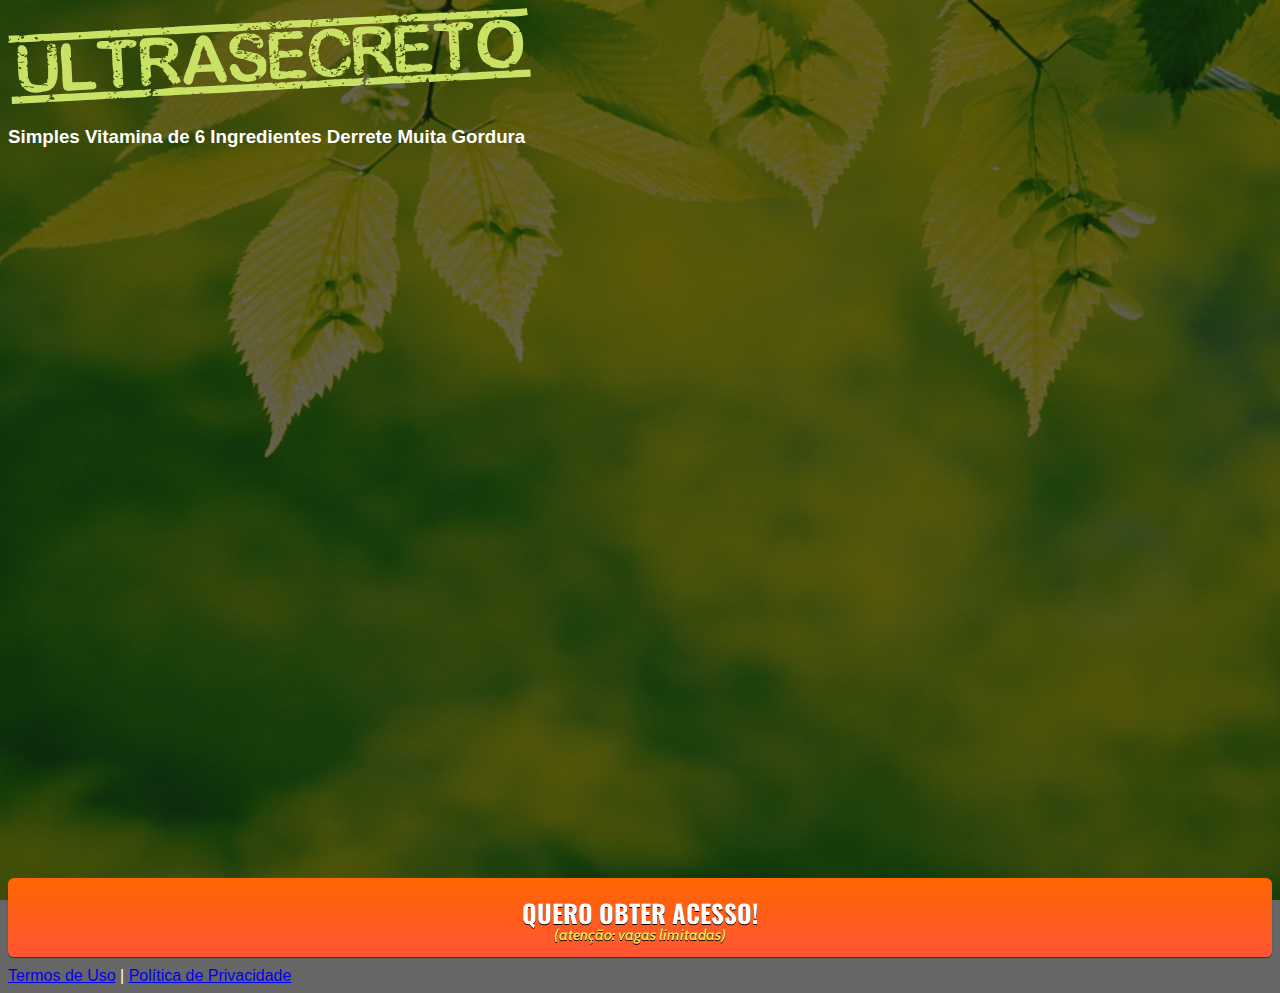
<file: index.html>
<!DOCTYPE html>
<html lang="pt-br">
  <head>
    <meta charset="utf-8">
    <meta name="viewport" content="width=device-width, initial-scale=1, shrink-to-fit=no">

    <link rel="stylesheet" href="https://stackpath.bootstrapcdn.com/bootstrap/4.1.3/css/bootstrap.min.css" integrity="sha384-MCw98/SFnGE8fJT3GXwEOngsV7Zt27NXFoaoApmYm81iuXoPkFOJwJ8ERdknLPMO" crossorigin="anonymous">

    <link rel="preconnect" href="https://fonts.googleapis.com">
    <link rel="preconnect" href="https://fonts.gstatic.com" crossorigin>
    <link href="https://fonts.googleapis.com/css2?family=Cabin:ital,wght@0,400;0,500;0,600;0,700;1,400;1,500;1,600;1,700&family=Dosis:wght@200;300;400;500;600;700;800&family=Oswald:wght@200;300;400;500;600;700&family=Signika:wght@300;400;500;600;700&display=swap" rel="stylesheet">

    <link rel="stylesheet" href="./assets/css/com.css">

    <!-- Título da Página -->
    <title>Protocolo Zero Barriga</title>
    
    <style type="text/css">
      body {
        color: white;
        background-image: url("assets/img/bg.jpeg");
        background-color: rgba(0, 0, 0, 0.6);
        background-position: center;
        background-size: cover;
        background-attachment: fixed;
        background-blend-mode: darken;
      }
    </style>

  <!-- Meta Pixel Code -->
  <script>
  !function(f,b,e,v,n,t,s)
  {if(f.fbq)return;n=f.fbq=function(){n.callMethod?
  n.callMethod.apply(n,arguments):n.queue.push(arguments)};
  if(!f._fbq)f._fbq=n;n.push=n;n.loaded=!0;n.version='2.0';
  n.queue=[];t=b.createElement(e);t.async=!0;
  t.src=v;s=b.getElementsByTagName(e)[0];
  s.parentNode.insertBefore(t,s)}(window, document,'script',
  'https://connect.facebook.net/en_US/fbevents.js');
  fbq('init', '430507942543318');
  fbq('track', 'PageView');
  </script>
  <noscript><img height="1" width="1" style="display:none"
  src="https://www.facebook.com/tr?id=430507942543318&ev=PageView&noscript=1"
  /></noscript>
  <!-- End Meta Pixel Code -->
    
  </head>
  <body>
    
    <header class="py-4">
      <div class="container">
        <div class="row justify-content-center">
          <div class="col-lg-8 text-center">
            <!-- Imagem Ultrasecreto -->
            <img class="img-fluid" src="./assets/img/ultrasecreto.svg">

            <!-- Headline -->
            <h3 class="my-4"><b>Simples Vitamina de 6 Ingredientes Derrete Muita Gordura</b></h3>

            <!-- VSL -->
            <div style="padding:56.25% 0 0 0;position:relative;"><iframe src="https://player.vimeo.com/video/761743449?h=92fddfa99d&amp;badge=0&amp;autopause=0&amp;player_id=0&amp;app_id=58479" frameborder="0" allow="autoplay; fullscreen; picture-in-picture" allowfullscreen style="position:absolute;top:0;left:0;width:100%;height:100%;" title="PZB_Lead3+147"></iframe></div><script src="https://player.vimeo.com/api/player.js"></script>

            <!-- Botão -->
            <div id="cta1" class="mt-4 d-none">
              <a href="https://pay.kiwify.com.br/qYOA3g8" class="a-btn" style="text-decoration: none;">
                <span class="span-btn">QUERO OBTER ACESSO!</span>
                <span class="span-btn2">(atenção: vagas limitadas)</span>
              </a>
            </div>

            <!-- Termos de Uso e Política de Privacidade -->
            <div class="text-white mt-4"><a href="termos.html" class="text-white">Termos de Uso</a> | <a href="privacidade.html" class="text-white">Política de Privacidade</a></div>
          </div>
        </div>
      </div>
    </header>

    <script type="text/javascript">
      setTimeout(() => {document.getElementById("cta1").classList.remove("d-none")}, 1698000); // temporização da Call to Action (em milissegundos)
    </script>

    <script src="https://code.jquery.com/jquery-3.3.1.slim.min.js" integrity="sha384-q8i/X+965DzO0rT7abK41JStQIAqVgRVzpbzo5smXKp4YfRvH+8abtTE1Pi6jizo" crossorigin="anonymous"></script>
    <script src="https://cdnjs.cloudflare.com/ajax/libs/popper.js/1.14.3/umd/popper.min.js" integrity="sha384-ZMP7rVo3mIykV+2+9J3UJ46jBk0WLaUAdn689aCwoqbBJiSnjAK/l8WvCWPIPm49" crossorigin="anonymous"></script>
    <script src="https://stackpath.bootstrapcdn.com/bootstrap/4.1.3/js/bootstrap.min.js" integrity="sha384-ChfqqxuZUCnJSK3+MXmPNIyE6ZbWh2IMqE241rYiqJxyMiZ6OW/JmZQ5stwEULTy" crossorigin="anonymous"></script>
    <script src="./assets/js/com.js"></script>
  </body>
</html>
</file>
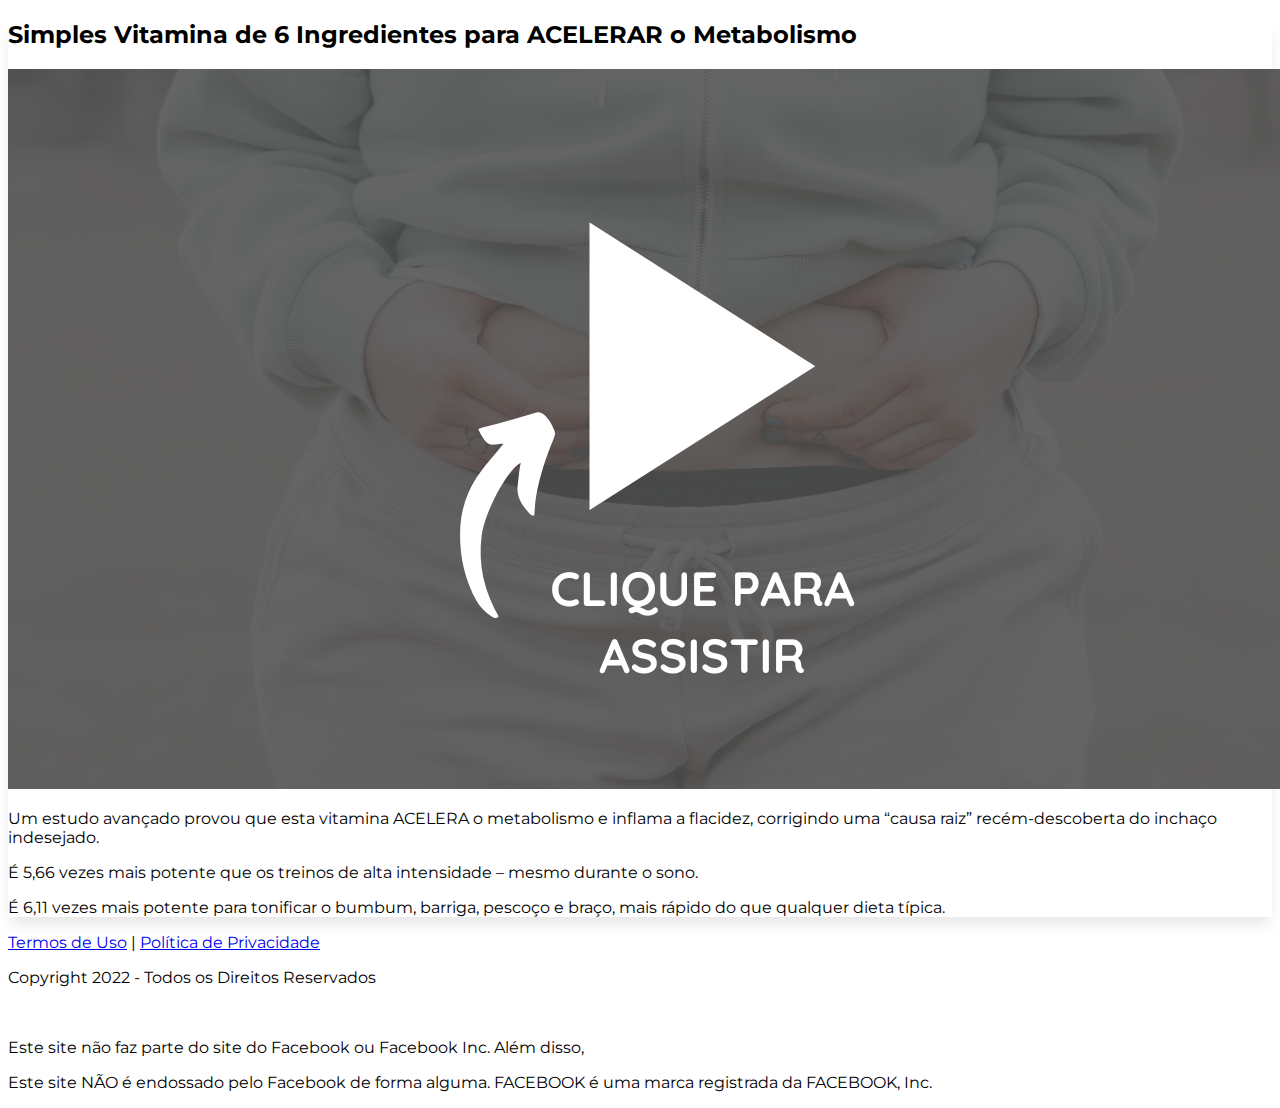
<file: presell2/index.html>
<!DOCTYPE html>
<html lang="pt-br">
  <head>
    <!-- Meta tags Obrigatórias -->
    <meta charset="utf-8">
    <meta name="viewport" content="width=device-width, initial-scale=1, shrink-to-fit=no">

    <!-- Bootstrap CSS -->
    <link rel="stylesheet" href="https://stackpath.bootstrapcdn.com/bootstrap/4.1.3/css/bootstrap.min.css" integrity="sha384-MCw98/SFnGE8fJT3GXwEOngsV7Zt27NXFoaoApmYm81iuXoPkFOJwJ8ERdknLPMO" crossorigin="anonymous">

    <link rel="preconnect" href="https://fonts.googleapis.com">
    <link rel="preconnect" href="https://fonts.gstatic.com" crossorigin>
    <link href="https://fonts.googleapis.com/css2?family=Montserrat:ital,wght@0,100;0,200;0,300;0,400;0,500;0,600;0,700;0,800;0,900;1,100;1,200;1,300;1,400;1,500;1,600;1,700;1,800;1,900&display=swap" rel="stylesheet">

    <style type="text/css">
      body {
        font-family: 'Montserrat', sans-serif;
      }
      .caixa {
        box-shadow: 0px 10px 15px -3px rgba(0,0,0,0.1);
      }
    </style>
  </head>
  <body>
    
    <div class="box my-5">
      <div class="container">
        <div class="row justify-content-center">
          <div class="col-lg-10 p-4 caixa">
            <h2 class="text-center">Simples Vitamina de 6 Ingredientes para ACELERAR o Metabolismo</h2>
            <!-- TROQUE SEU LINK ONDE ESTÁ O DO PROTOCOLOZEROBARRIGA.COM, MANTENDO AS ASPAS -->
            <a href="https://webwalter.com.br/"><img class="img-fluid p-5" src="play.png"></a>
            <p class="lead px-5 mb-5">Um estudo avançado provou que esta vitamina ACELERA o metabolismo e inflama a flacidez, corrigindo uma “causa raiz” recém-descoberta do inchaço indesejado.</p>
            <p class="lead px-5 mb-5">É 5,66 vezes mais potente que os treinos de alta intensidade – mesmo durante o sono.</p>
            <p class="lead px-5 mb-5">É 6,11 vezes mais potente para tonificar o bumbum, barriga, pescoço e braço, mais rápido do que qualquer dieta típica.</p>
          </div>
        </div>
      </div>
      <div class="container mt-5">
        <div class="row justify-content-center">
          <div class="col text-center">
            <a href="https://webwalter.com.br/termos" class="text-dark font-weight-bold">Termos de Uso</a> | <a href="https://webwalter.com.br/privacidade" class="text-dark font-weight-bold">Política de Privacidade</a>
            <p class="font-weight-bold">Copyright 2022 - Todos os Direitos Reservados</p>
            <br>
            <p>Este site não faz parte do site do Facebook ou Facebook Inc. Além disso,</p>
            <p>Este site NÃO é endossado pelo Facebook de forma alguma. FACEBOOK é uma marca registrada da FACEBOOK, Inc.</p>
          </div>
        </div>
      </div>
    </div>

    <script src="https://code.jquery.com/jquery-3.3.1.slim.min.js" integrity="sha384-q8i/X+965DzO0rT7abK41JStQIAqVgRVzpbzo5smXKp4YfRvH+8abtTE1Pi6jizo" crossorigin="anonymous"></script>
    <script src="https://cdnjs.cloudflare.com/ajax/libs/popper.js/1.14.3/umd/popper.min.js" integrity="sha384-ZMP7rVo3mIykV+2+9J3UJ46jBk0WLaUAdn689aCwoqbBJiSnjAK/l8WvCWPIPm49" crossorigin="anonymous"></script>
    <script src="https://stackpath.bootstrapcdn.com/bootstrap/4.1.3/js/bootstrap.min.js" integrity="sha384-ChfqqxuZUCnJSK3+MXmPNIyE6ZbWh2IMqE241rYiqJxyMiZ6OW/JmZQ5stwEULTy" crossorigin="anonymous"></script>
  </body>
</html>
</file>
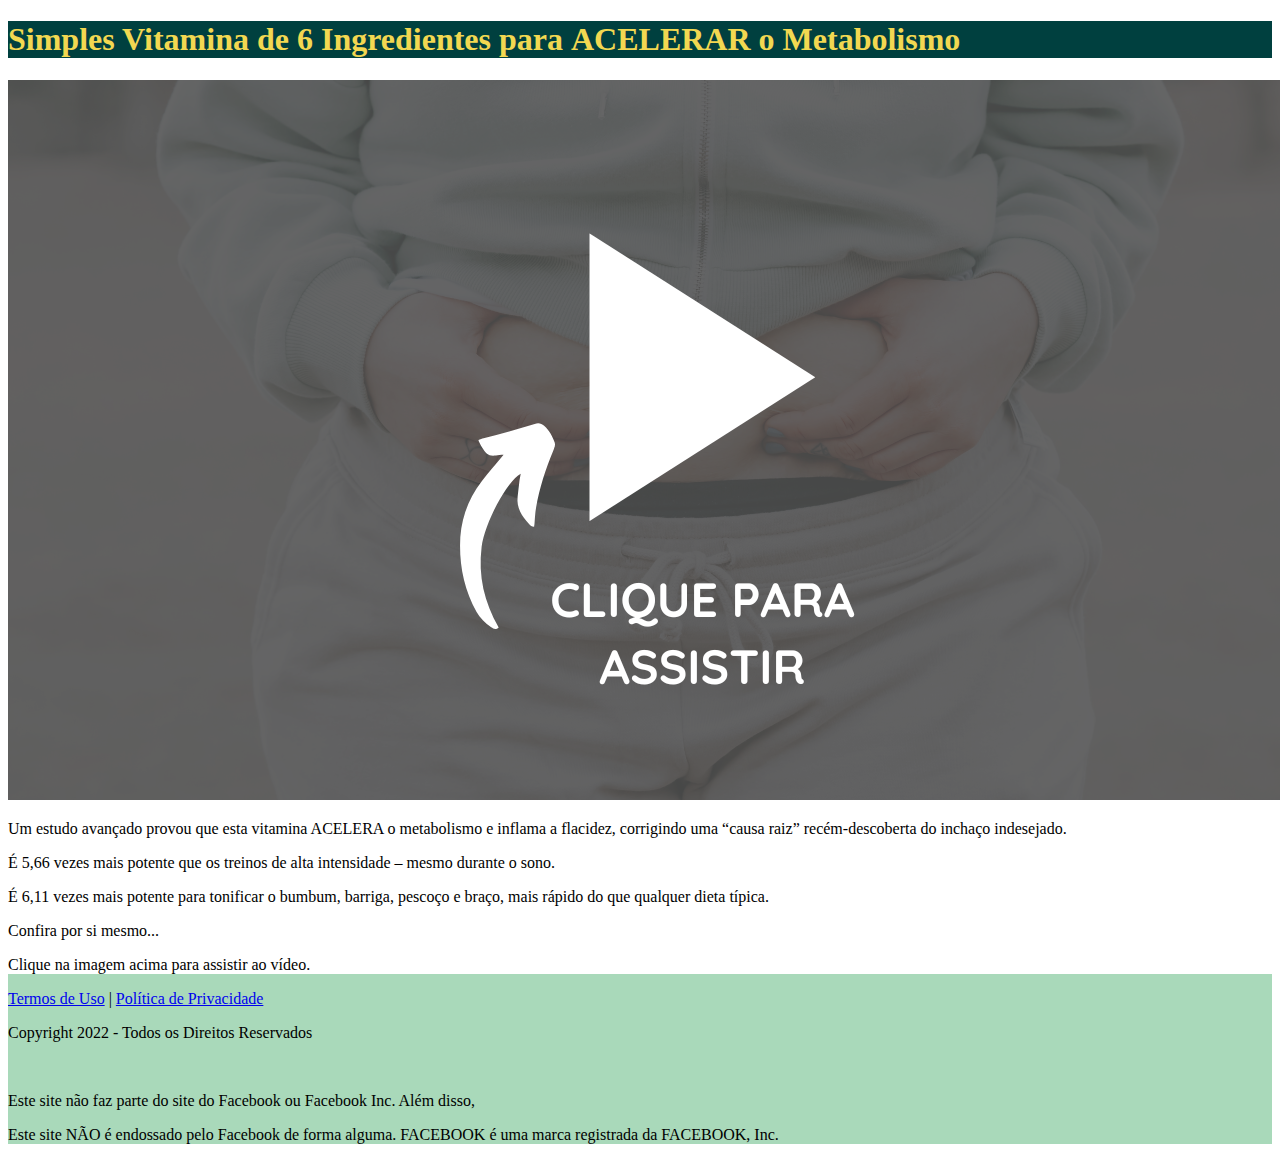
<file: presell3/index.html>
<!DOCTYPE html>
<html lang="pt-br">
  <head>
    <meta charset="utf-8">
    <meta name="viewport" content="width=device-width, initial-scale=1, shrink-to-fit=no">
    <link rel="stylesheet" href="https://stackpath.bootstrapcdn.com/bootstrap/4.1.3/css/bootstrap.min.css" integrity="sha384-MCw98/SFnGE8fJT3GXwEOngsV7Zt27NXFoaoApmYm81iuXoPkFOJwJ8ERdknLPMO" crossorigin="anonymous">
    <title>Simples Vitamina de 6 Ingredientes para ACELERAR o Metabolismo</title>
    <style type="text/css">
      header {
        background-color: #00403F;
      }
      header h1 {
        color: #F2D851;
      }
      .areaverde {
        background-color: #A9D9BA;
      }
      .areabranca {
        background-color: white;
      }
    </style>
  </head>
  <body>
    
    <header class="py-5">
      <div class="container">
        <div class="row justify-content-center">
          <div class="col-lg-10 text-center">
            <h1>Simples Vitamina de 6 Ingredientes para <b>ACELERAR</b> o Metabolismo</h1>
          </div>
        </div>
      </div>
    </header>

    <section class="areaverde">
      <div class="container mb-5">
        <div class="row justify-content-center">
          <div class="col text-center areabranca">
            <!-- TROQUE SEU LINK ONDE ESTÁ O DO PROTOCOLOZEROBARRIGA.COM, MANTENDO AS ASPAS -->
            <a href="https://webwalter.com.br/"><img class="img-fluid p-5" src="play.png"></a>
            <p class="lead px-5 mb-5 font-weight-bold">Um estudo avançado provou que esta vitamina ACELERA o metabolismo e inflama a flacidez, corrigindo uma “causa raiz” recém-descoberta do inchaço indesejado.</p>
            <p class="lead px-5 mb-5 font-weight-bold">É 5,66 vezes mais potente que os treinos de alta intensidade – mesmo durante o sono.</p>
            <p class="lead px-5 mb-5 font-weight-bold">É 6,11 vezes mais potente para tonificar o bumbum, barriga, pescoço e braço, mais rápido do que qualquer dieta típica.</p>
            <p class="lead px-5 mb-5 font-weight-bold">Confira por si mesmo...</p>
            <p class="lead px-5 mb-5 font-weight-bold">Clique na imagem acima para assistir ao vídeo.</p>
          </div>
        </div>
      </div>
      <div class="container py-5">
        <div class="row justify-content-center">
          <div class="col text-center">
            <a href="https://webwalter.com.br/termos" class="text-dark font-weight-bold">Termos de Uso</a> | <a href="https://webwalter.com.br/privacidade" class="text-dark font-weight-bold">Política de Privacidade</a>
            <p class="font-weight-bold">Copyright 2022 - Todos os Direitos Reservados</p>
            <br>
            <p>Este site não faz parte do site do Facebook ou Facebook Inc. Além disso,</p>
            <p>Este site NÃO é endossado pelo Facebook de forma alguma. FACEBOOK é uma marca registrada da FACEBOOK, Inc.</p>
          </div>
        </div>
      </div>
    </section>

    <script src="https://code.jquery.com/jquery-3.3.1.slim.min.js" integrity="sha384-q8i/X+965DzO0rT7abK41JStQIAqVgRVzpbzo5smXKp4YfRvH+8abtTE1Pi6jizo" crossorigin="anonymous"></script>
    <script src="https://cdnjs.cloudflare.com/ajax/libs/popper.js/1.14.3/umd/popper.min.js" integrity="sha384-ZMP7rVo3mIykV+2+9J3UJ46jBk0WLaUAdn689aCwoqbBJiSnjAK/l8WvCWPIPm49" crossorigin="anonymous"></script>
    <script src="https://stackpath.bootstrapcdn.com/bootstrap/4.1.3/js/bootstrap.min.js" integrity="sha384-ChfqqxuZUCnJSK3+MXmPNIyE6ZbWh2IMqE241rYiqJxyMiZ6OW/JmZQ5stwEULTy" crossorigin="anonymous"></script>
  </body>
</html>
</file>
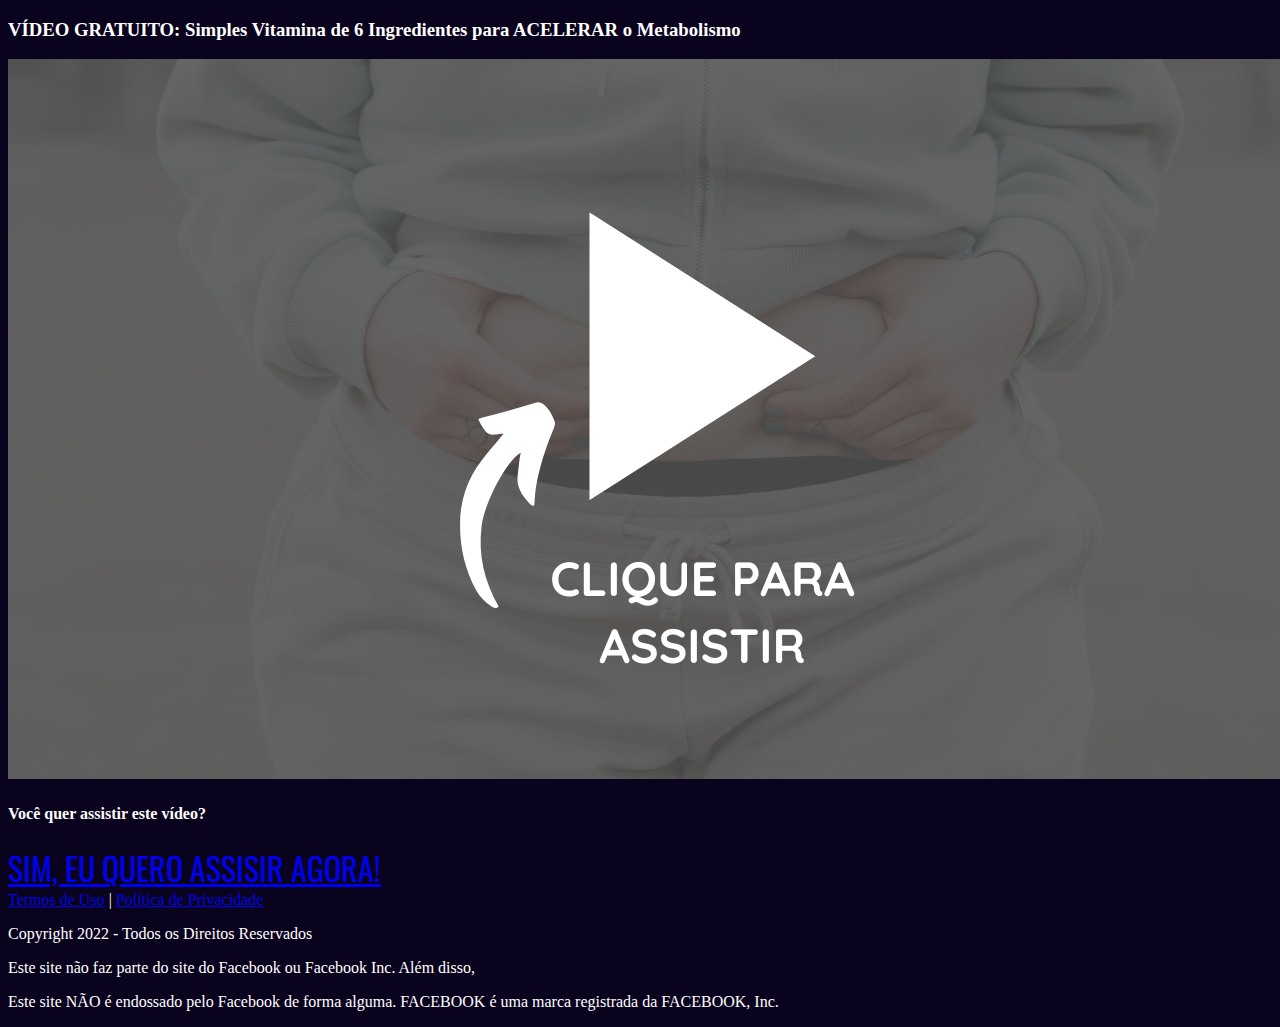
<file: presell4/index.html>
<!DOCTYPE html>
<html lang="pt-br">
  <head>
    <meta charset="utf-8">
    <meta name="viewport" content="width=device-width, initial-scale=1, shrink-to-fit=no">
    <link rel="stylesheet" href="https://stackpath.bootstrapcdn.com/bootstrap/4.1.3/css/bootstrap.min.css" integrity="sha384-MCw98/SFnGE8fJT3GXwEOngsV7Zt27NXFoaoApmYm81iuXoPkFOJwJ8ERdknLPMO" crossorigin="anonymous">
    <link href="https://fonts.googleapis.com/css2?family=Oswald:wght@200;300;400;500;600;700&display=swap" rel="stylesheet">
    <style type="text/css">
      body {
        background-color: #0A031E;
        color: white;
      }
      .btn {
        font-size: 200%;
        font-family: 'Oswald', sans-serif;
        white-space: normal;
      }
    </style>
  </head>
  <body>
    
    <div class="container py-5">
      <div class="row justify-content-center text-center">
        <div class="col-lg-10">
          <h3 class="mb-5 font-weight-bold">VÍDEO GRATUITO: Simples Vitamina de 6 Ingredientes para ACELERAR o Metabolismo</h3>
          <!-- TROQUE SEU LINK ONDE ESTÁ O DO PROTOCOLOZEROBARRIGA.COM, MANTENDO AS ASPAS -->
          <a href="https://webwalter.com.br/pvcc/"><img class="img-fluid" src="play.png"></a>
          <h4 class="my-5">Você quer assistir este vídeo?</h4>
          <!-- TROQUE SEU LINK ONDE ESTÁ O DO PROTOCOLOZEROBARRIGA.COM, MANTENDO AS ASPAS (AQUI TAMBÉM) -->
          <a class="btn btn-success btn-lg p-4" href="https://webwalter.com.br/pvcc/">SIM, EU QUERO ASSISIR AGORA!</a>

        </div>
      </div>

      <div class="row justify-content-center mt-5">
          <div class="col text-center">
            <a href="https://webwalter.com.br/termos" class="text-white font-weight-bold">Termos de Uso</a> | <a href="https://webwalter.com.br/privacidade" class="text-white font-weight-bold">Política de Privacidade</a>
            <p class="font-weight-bold">Copyright 2022 - Todos os Direitos Reservados</p>
            <p>Este site não faz parte do site do Facebook ou Facebook Inc. Além disso,</p>
            <p>Este site NÃO é endossado pelo Facebook de forma alguma. FACEBOOK é uma marca registrada da FACEBOOK, Inc.</p>
          </div>
        </div>
    </div>

    <script src="https://code.jquery.com/jquery-3.3.1.slim.min.js" integrity="sha384-q8i/X+965DzO0rT7abK41JStQIAqVgRVzpbzo5smXKp4YfRvH+8abtTE1Pi6jizo" crossorigin="anonymous"></script>
    <script src="https://cdnjs.cloudflare.com/ajax/libs/popper.js/1.14.3/umd/popper.min.js" integrity="sha384-ZMP7rVo3mIykV+2+9J3UJ46jBk0WLaUAdn689aCwoqbBJiSnjAK/l8WvCWPIPm49" crossorigin="anonymous"></script>
    <script src="https://stackpath.bootstrapcdn.com/bootstrap/4.1.3/js/bootstrap.min.js" integrity="sha384-ChfqqxuZUCnJSK3+MXmPNIyE6ZbWh2IMqE241rYiqJxyMiZ6OW/JmZQ5stwEULTy" crossorigin="anonymous"></script>
  </body>
</html>
</file>
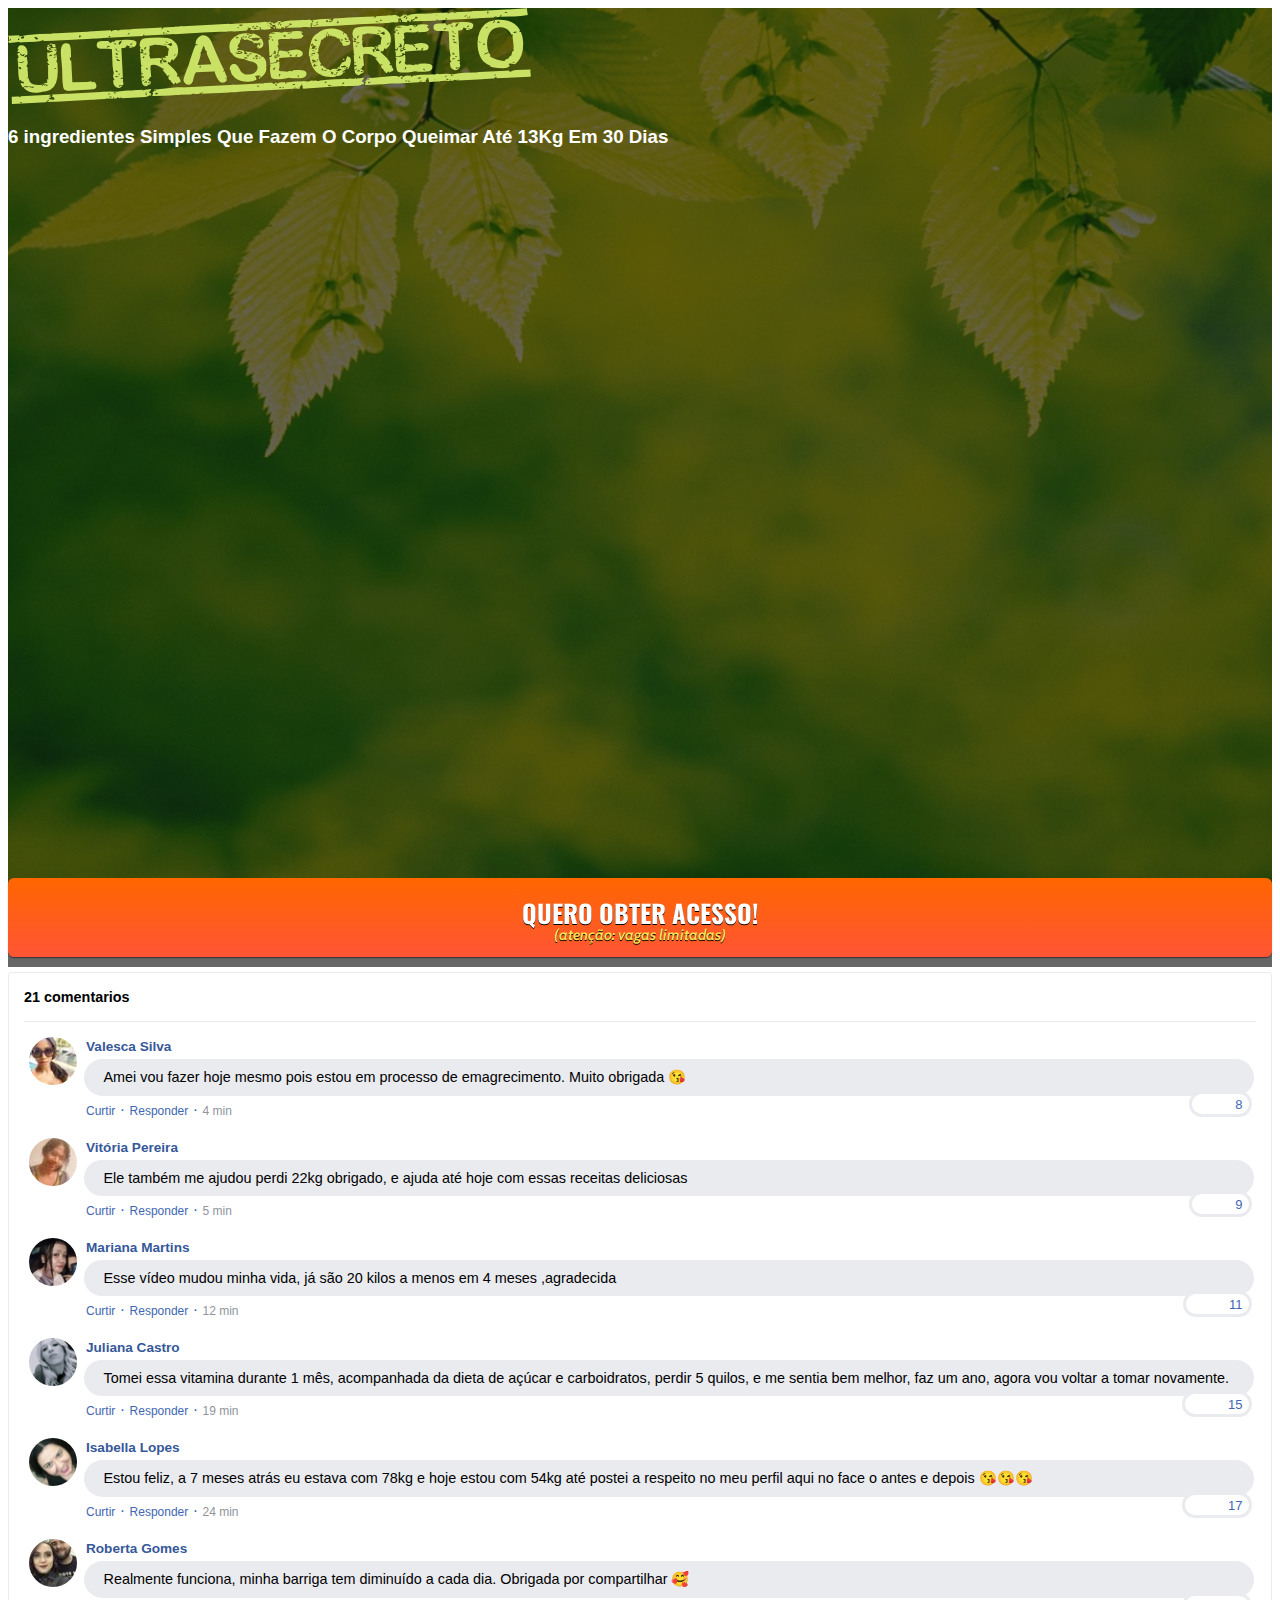
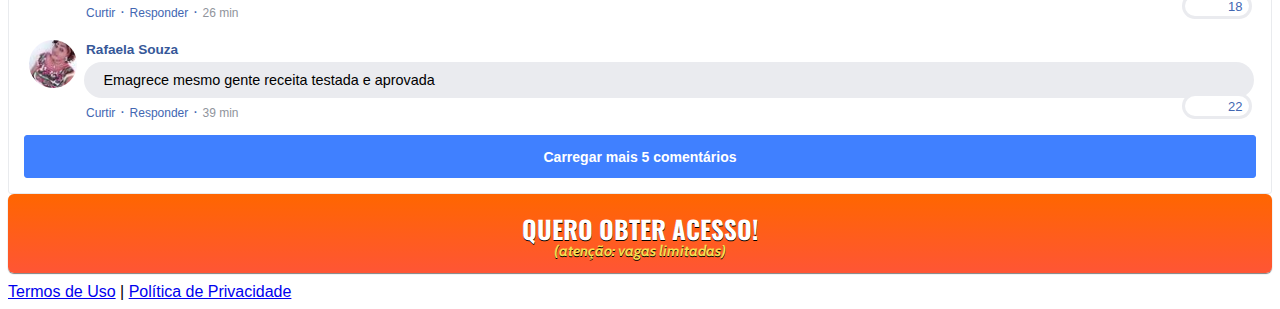
<file: pvcc/index.html>
<!DOCTYPE html>
<html lang="pt-br">
  <head>
    <meta charset="utf-8">
    <meta name="viewport" content="width=device-width, initial-scale=1, shrink-to-fit=no">

    <link rel="stylesheet" href="https://stackpath.bootstrapcdn.com/bootstrap/4.1.3/css/bootstrap.min.css" integrity="sha384-MCw98/SFnGE8fJT3GXwEOngsV7Zt27NXFoaoApmYm81iuXoPkFOJwJ8ERdknLPMO" crossorigin="anonymous">

    <link rel="preconnect" href="https://fonts.googleapis.com">
    <link rel="preconnect" href="https://fonts.gstatic.com" crossorigin>
    <link href="https://fonts.googleapis.com/css2?family=Cabin:ital,wght@0,400;0,500;0,600;0,700;1,400;1,500;1,600;1,700&family=Dosis:wght@200;300;400;500;600;700;800&family=Oswald:wght@200;300;400;500;600;700&family=Signika:wght@300;400;500;600;700&display=swap" rel="stylesheet">

    <link rel="stylesheet" href="./assets/css/com.css">

    <!-- Título da Página -->
    <title>Protocolo Zero Barriga</title>
    
    <style type="text/css">
      header {
        color: white;
        background-image: url("assets/img/bg.jpeg");
        background-color: rgba(0, 0, 0, 0.6);
        background-position: center;
        background-size: cover;
        background-attachment: fixed;
        background-blend-mode: darken;
      }
    </style>
    
	<!-- Meta Pixel Code -->
	<script>
	  !function(f,b,e,v,n,t,s)
	  {if(f.fbq)return;n=f.fbq=function(){n.callMethod?
	  n.callMethod.apply(n,arguments):n.queue.push(arguments)};
	  if(!f._fbq)f._fbq=n;n.push=n;n.loaded=!0;n.version='2.0';
	  n.queue=[];t=b.createElement(e);t.async=!0;
	  t.src=v;s=b.getElementsByTagName(e)[0];
	  s.parentNode.insertBefore(t,s)}(window, document,'script',
	  'https://connect.facebook.net/en_US/fbevents.js');
	  fbq('init', '430507942543318');
	  fbq('track', 'PageView');
	</script>
	<noscript><img height="1" width="1" style="display:none"
	  src="https://www.facebook.com/tr?id=1215402645907125&ev=PageView&noscript=1"
	/></noscript>
	<!-- End Meta Pixel Code -->
    
  </head>
  <body>
    
    <header class="py-4">
      <div class="container">
        <div class="row justify-content-center">
          <div class="col-lg-8 text-center">
            <!-- Imagem Ultrasecreto -->
            <img class="img-fluid" src="./assets/img/ultrasecreto.svg">

            <!-- Headline -->
            <h3 class="my-4"><b>6 ingredientes Simples Que Fazem O Corpo Queimar Até 13Kg Em 30 Dias</b></h3>

            <!-- VSL -->
            <div style="padding:56.25% 0 0 0;position:relative;"><iframe src="https://player.vimeo.com/video/761743449?h=92fddfa99d&amp;badge=0&amp;autopause=0&amp;player_id=0&amp;app_id=58479" frameborder="0" allow="autoplay; fullscreen; picture-in-picture" allowfullscreen style="position:absolute;top:0;left:0;width:100%;height:100%;" title="PZB_Lead3+147"></iframe></div><script src="https://player.vimeo.com/api/player.js"></script>

            <!-- Botão 1 -->
            <div id="cta1" class="mt-4 d-none">
              <a href="https://pay.kiwify.com.br/qYOA3g8" class="a-btn" style="text-decoration: none;">
                <span class="span-btn">QUERO OBTER ACESSO!</span>
                <span class="span-btn2">(atenção: vagas limitadas)</span>
              </a>
            </div>
          </div>
        </div>
      </div>
    </header>

    <section class="comments py-4">
      <div class="container">
        <div class="row justify-content-center">
          <div class="col-lg-8">
            <div class="fb-comments" style="margin-top: 5px;">
              <div class="fb-comments-header">
                <span>21 comentarios</span>
              </div>
              <div class="fb-comments-wrapper" id="2">
                <table class="fb-comments-comment">
                  <tbody>
                    <tr>
                      <td rowspan="3" class="fb-comments-comment-img"><img
                          src="./assets/img/comentarios/m2.jpeg"></td>
                      <td>
                        <font class="fb-comments-comment-name">
                          <name>Valesca Silva</name>
                        </font>
                      </td>
                    </tr>
                    <tr>
                      <td class="fb-comments-comment-text">Amei vou fazer hoje mesmo pois estou em processo de emagrecimento. Muito obrigada 😘</td>
                    </tr>
                    <tr>
                      <td class="fb-comments-comment-actions">
                        <like>Curtir</like>
                        ·
                        <reply>Responder</reply>
                        ·
                        <likes>8</likes>
                        
                        <date>4 min</date>
                      </td>
                    </tr>
                  </tbody>
                </table>
              </div>
              <div class="fb-comments-wrapper" id="3">
                <table class="fb-comments-comment">
                  <tbody>
                    <tr>
                      <td rowspan="3" class="fb-comments-comment-img"><img
                          src="./assets/img/comentarios/m3.jpeg"></td>
                      <td>
                        <font class="fb-comments-comment-name">
                          <name>Vitória Pereira</name>
                        </font>
                      </td>
                    </tr>
                    <tr>
                      <td class="fb-comments-comment-text">Ele também me ajudou perdi 22kg obrigado, e ajuda até hoje com essas receitas deliciosas</td>
                    </tr>
                    <tr>
                      <td class="fb-comments-comment-actions">
                        <like>Curtir</like>
                        ·
                        <reply>Responder</reply>
                        ·
                        <likes>9</likes>
                        
                        <date>5 min</date>
                      </td>
                    </tr>
                  </tbody>
                </table>
              </div>
              <div class="fb-comments-wrapper" id="4">
                <table class="fb-comments-comment">
                  <tbody>
                    <tr>
                      <td rowspan="3" class="fb-comments-comment-img"><img
                          src="./assets/img/comentarios/m4.jpeg"></td>
                      <td>
                        <font class="fb-comments-comment-name">
                          <name>Mariana Martins</name>
                        </font>
                      </td>
                    </tr>
                    <tr>
                      <td class="fb-comments-comment-text">Esse vídeo mudou minha vida, já são 20 kilos a menos em 4 meses ,agradecida</td>
                    </tr>
                    <tr>
                      <td class="fb-comments-comment-actions">
                        <like>Curtir</like>
                        ·
                        <reply>Responder</reply>
                        ·
                        <likes>11</likes>
                        
                        <date>12 min</date>
                      </td>
                    </tr>
                  </tbody>
                </table>
              </div>
              <div class="fb-comments-wrapper" id="5">
                <table class="fb-comments-comment">
                  <tbody>
                    <tr>
                      <td rowspan="3" class="fb-comments-comment-img"><img
                          src="./assets/img/comentarios/m5.jpeg"></td>
                      <td>
                        <font class="fb-comments-comment-name">
                          <name>Juliana Castro</name>
                        </font>
                      </td>
                    </tr>
                    <tr>
                      <td class="fb-comments-comment-text">Tomei essa vitamina durante 1 mês, acompanhada da dieta de açúcar e carboidratos, perdir 5 quilos, e me sentia bem melhor, faz um ano, agora vou voltar a tomar novamente.</td>
                    </tr>
                    <tr>
                      <td class="fb-comments-comment-actions">
                        <like>Curtir</like>
                        ·
                        <reply>Responder</reply>
                        ·
                        <likes>15</likes>
                        
                        <date>19 min</date>
                      </td>
                    </tr>
                  </tbody>
                </table>
              </div>
              <div class="fb-comments-wrapper" id="6">
                <table class="fb-comments-comment">
                  <tbody>
                    <tr>
                      <td rowspan="3" class="fb-comments-comment-img"><img
                          src="./assets/img/comentarios/m6.jpeg"></td>
                      <td>
                        <font class="fb-comments-comment-name">
                          <name>Isabella Lopes</name>
                        </font>
                      </td>
                    </tr>
                    <tr>
                      <td class="fb-comments-comment-text">Estou feliz, a 7 meses atrás eu estava com 78kg e hoje estou com 54kg até postei a respeito no meu perfil aqui no face o antes e depois 😘😘😘</td>
                    </tr>
                    <tr>
                      <td class="fb-comments-comment-actions">
                        <like>Curtir</like>
                        ·
                        <reply>Responder</reply>
                        ·
                        <likes>17</likes>
                        
                        <date>24 min</date>
                      </td>
                    </tr>
                  </tbody>
                </table>
              </div>
              <div class="fb-comments-wrapper" id="7">
                <table class="fb-comments-comment">
                  <tbody>
                    <tr>
                      <td rowspan="3" class="fb-comments-comment-img"><img
                          src="./assets/img/comentarios/m7.jpeg"></td>
                      <td>
                        <font class="fb-comments-comment-name">
                          <name>Roberta Gomes</name>
                        </font>
                      </td>
                    </tr>
                    <tr>
                      <td class="fb-comments-comment-text">Realmente funciona, minha barriga tem diminuído a cada dia. Obrigada por compartilhar 🥰</td>
                    </tr>
                    <tr>
                      <td class="fb-comments-comment-actions">
                        <like>Curtir</like>
                        ·
                        <reply>Responder</reply>
                        ·
                        <likes>18</likes>
                        
                        <date>26 min</date>
                      </td>
                    </tr>
                  </tbody>
                </table>
              </div>
              <div class="fb-comments-wrapper" id="9">
                <table class="fb-comments-comment">
                  <tbody>
                    <tr>
                      <td rowspan="3" class="fb-comments-comment-img"><img
                          src="./assets/img/comentarios/m11.jpeg">
                      </td>
                      <td>
                        <font class="fb-comments-comment-name">
                          <name>Rafaela Souza</name>
                        </font>
                      </td>
                    </tr>
                    <tr>
                      <td class="fb-comments-comment-text">Emagrece mesmo gente receita testada e aprovada</td>
                    </tr>
                    <tr>
                      <td class="fb-comments-comment-actions">
                        <like>Curtir</like>
                        ·
                        <reply>Responder</reply>
                        ·
                        <likes>22</likes>
                        
                        <date>39 min</date>
                      </td>
                    </tr>
                  </tbody>
                </table>
              </div>
              <button class="fb-comments-loadmore" onclick="javascript:loadMore();">Carregar mais 5 comentários</button>
              <div style="display:none" id="more">
                <div class="fb-comments-wrapper">
                  <table class="fb-comments-comment" id="10">
                    <tbody>
                      <tr>
                        <td rowspan="3" class="fb-comments-comment-img"><img
                            src="./assets/img/comentarios/m12.jpeg">
                        </td>
                        <td>
                          <font class="fb-comments-comment-name">
                            <name>Ana Sofia</name>
                          </font>
                        </td>
                      </tr>
                      <tr>
                        <td class="fb-comments-comment-text">Maravilhosa melhor de todas fez 7dias tomando e 7 klos já conseguir eliminar tô muito feliz obrigado 😍😍😍</td>
                      </tr>
                      <tr>
                        <td class="fb-comments-comment-actions">
                          <like>Curtir</like>
                          ·
                          <reply>Responder</reply>
                          ·
                          <likes>41</likes>
                          
                          <date>1 h</date>
                        </td>
                      </tr>
                    </tbody>
                  </table>
                </div>
                <div class="fb-comments-wrapper" id="11">
                  <table class="fb-comments-comment">
                    <tbody>
                      <tr>
                        <td rowspan="3" class="fb-comments-comment-img"><img
                            src="./assets/img/comentarios/m15.jpeg">
                        </td>
                        <td>
                          <font class="fb-comments-comment-name">
                            <name>Laura Flores</name>
                          </font>
                        </td>
                      </tr>
                      <tr>
                        <td class="fb-comments-comment-text">Eu já estou tomando, já eliminei 7 kls, já fez muita diferença, minhas roupas estavam todas apertadas,  ágora já estão largas, estou num pós operatório de coluna por isso engordei muito 15 Kg, estava sentindo muita dor agora amenizou muito depois que emagreci já consigo andar mais q antes 🙏🙏🙏🙏🙏🙏</td>
                      </tr>
                      <tr>
                        <td class="fb-comments-comment-actions">
                          <like>Curtir</like>
                          ·
                          <reply>Responder</reply>
                          ·
                          <likes>40</likes>
                          
                          <date>1 h</date>
                        </td>
                      </tr>
                    </tbody>
                  </table>
                </div>
                <div class="fb-comments-wrapper" id="12">
                  <table class="fb-comments-comment">
                    <tbody>
                      <tr>
                        <td rowspan="3" class="fb-comments-comment-img"><img
                            src="./assets/img/comentarios/m16.jpeg">
                        </td>
                        <td>
                          <font class="fb-comments-comment-name">
                            <name>Daniela Costa</name>
                          </font>
                        </td>
                      </tr>
                      <tr>
                        <td class="fb-comments-comment-text">Muito Obrigada tem me ajudado e muito,Adorei ...Durmo super bem e vendo resultado ..🌹🥰🙋</td>
                      </tr>
                      <tr>
                        <td class="fb-comments-comment-actions">
                          <like>Curtir</like>
                          ·
                          <reply>Responder</reply>
                          ·
                          <likes>47</likes>
                          
                          <date>1 h</date>
                        </td>
                      </tr>
                    </tbody>
                  </table>
                </div>
                <div class="fb-comments-wrapper" id="13">
                  <table class="fb-comments-comment">
                    <tbody>
                      <tr>
                        <td rowspan="3" class="fb-comments-comment-img"><img
                            src="./assets/img/comentarios/m17.jpeg"></td>
                        <td>
                          <font class="fb-comments-comment-name">
                            <name>Juliana Dias</name>
                          </font>
                        </td>
                      </tr>
                      <tr>
                        <td class="fb-comments-comment-text">Em duas semanas comecei a ver resultados, muito bom</td>
                      </tr>
                      <tr>
                        <td class="fb-comments-comment-actions">
                          <like>Curtir</like>
                          ·
                          <reply>Responder</reply>
                          ·
                          <likes>50</likes>
                          
                          <date>1 h</date>
                        </td>
                      </tr>
                    </tbody>
                  </table>
                </div>
                <div class="fb-comments-wrapper">
                  <table class="fb-comments-comment" id="14">
                    <tbody>
                      <tr>
                        <td rowspan="3" class="fb-comments-comment-img"><img
                            src="./assets/img/comentarios/m18.jpeg">
                        </td>
                        <td>
                          <font class="fb-comments-comment-name">
                            <name>Isabelle Correia</name>
                          </font>
                        </td>
                      </tr>
                      <tr>
                        <td class="fb-comments-comment-text">Meu irmão perdeu 6 kl em 15 dias... vou começar hj rsrs</td>
                      </tr>
                      <tr>
                        <td class="fb-comments-comment-actions">
                          <like>Curtir</like>
                          ·
                          <reply>Responder</reply>
                          ·
                          <likes>66</likes>
                          
                          <date>1 h</date>
                        </td>
                      </tr>
                    </tbody>
                  </table>
                </div>
              </div>
            </div>
            <!-- Botão 2 -->
            <div id="cta2" class="mt-4 d-none">
              <a href="https://pay.kiwify.com.br/qYOA3g8" class="a-btn" style="text-decoration: none;">
                <span class="span-btn">QUERO OBTER ACESSO!</span>
                <span class="span-btn2">(atenção: vagas limitadas)</span>
              </a>
            </div>
          </div>
        </div>
      </div>
    </section>

    <footer class="bg-dark py-3 text-center">
      <div class="text-white"><a href="termos.html" class="text-white">Termos de Uso</a> | <a href="privacidade.html" class="text-white">Política de Privacidade</a></div>
    </footer>

    <script type="text/javascript">
      setTimeout(() => {document.getElementById("cta1").classList.remove("d-none"); document.getElementById("cta2").classList.remove("d-none")}, 1698000); // temporização da Call to Action (em milissegundos)
    </script>

    <script src="https://code.jquery.com/jquery-3.3.1.slim.min.js" integrity="sha384-q8i/X+965DzO0rT7abK41JStQIAqVgRVzpbzo5smXKp4YfRvH+8abtTE1Pi6jizo" crossorigin="anonymous"></script>
    <script src="https://cdnjs.cloudflare.com/ajax/libs/popper.js/1.14.3/umd/popper.min.js" integrity="sha384-ZMP7rVo3mIykV+2+9J3UJ46jBk0WLaUAdn689aCwoqbBJiSnjAK/l8WvCWPIPm49" crossorigin="anonymous"></script>
    <script src="https://stackpath.bootstrapcdn.com/bootstrap/4.1.3/js/bootstrap.min.js" integrity="sha384-ChfqqxuZUCnJSK3+MXmPNIyE6ZbWh2IMqE241rYiqJxyMiZ6OW/JmZQ5stwEULTy" crossorigin="anonymous"></script>
    <script src="./assets/js/com.js"></script>
  </body>
</html>
</file>
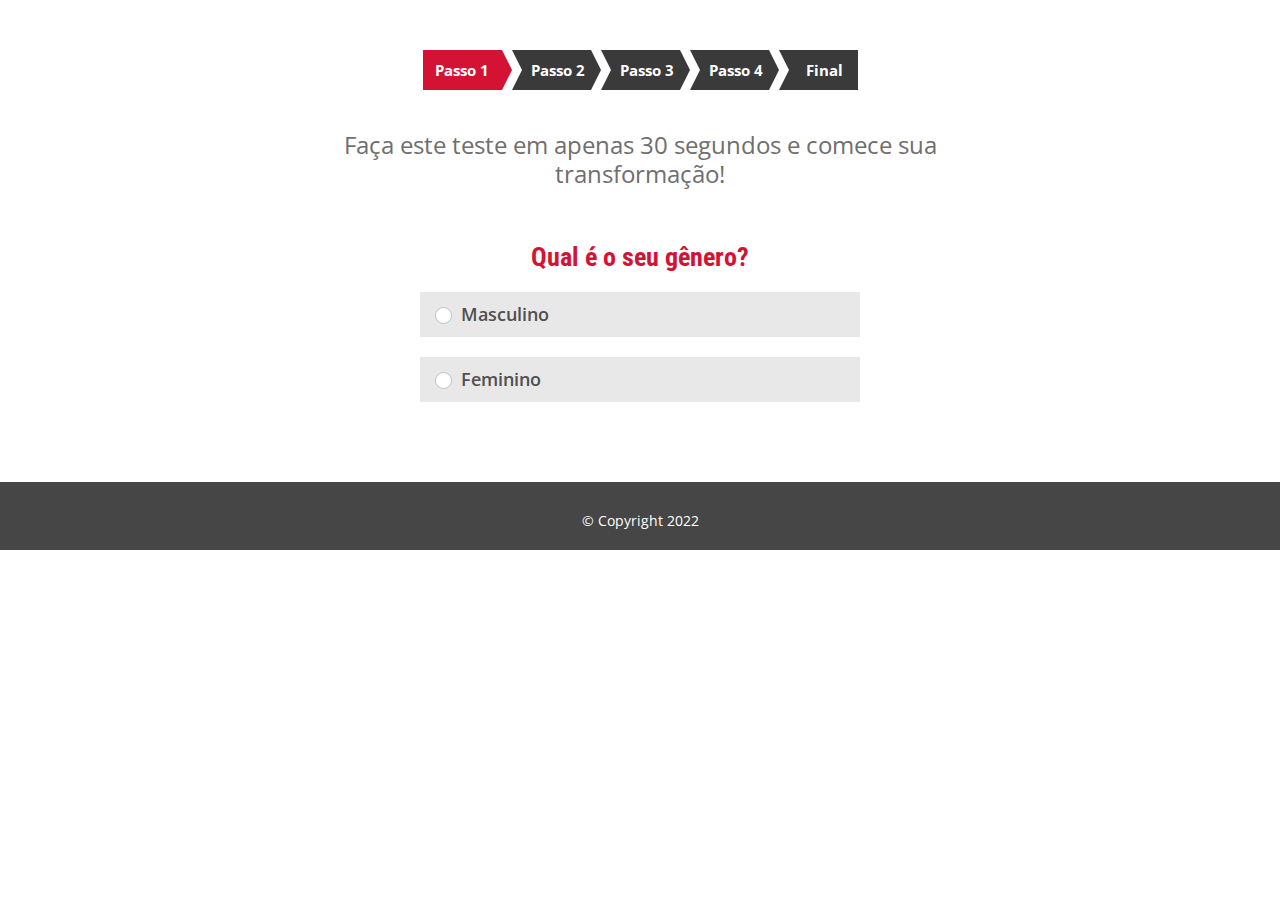
<file: quiz1/index.html>
<html>
  <head>
    <meta http-equiv="Content-Type" content="text/html; charset=UTF-8">
    <title>Quiz</title>
    <meta name="viewport" content="width=device-width, initial-scale=1, maximum-scale=1">
    <link rel="stylesheet" href="css/main.css">
  </head>
  <body class="started no_images vsc-initialized" cz-shortcut-listen="true">
    <div class="wrapper">
      <section class="quiz">
        <center>
          <div class="progress zero">
            <div class="half"><a class="step first active" href="#" id="step1"><span>Passo</span> 1</a> <a class="step disabled" href="#" id="step2"><span>Passo</span> 2</a> <a class="step disabled" href="#" id="step3"><span>Passo</span> 3</a>
              <a class="step disabled" href="#" id="step4"><span>Passo</span> 4</a>
            </div>
            <div class="half last">
              <a class="step disabled last" href="#" id="step10"><span class="text">Final</span> <span class="number">5</span></a>
            </div>
          </div>
        </center>
          <div class="questions started male">
            <div class="steps doImage no_points active" id="step1">
              <p class="custom-width">Faça este teste em apenas 30 segundos e comece sua transformação!</p>
              <h3>Qual é o seu gênero?</h3>
              <div class="two_by_two">
                <div class="box three first even" data-sex="male-bg"><input id="sex" name="sex" type="radio" value="male"> <label>Masculino</label>
                </div>
                <div class="box three first even" data-sex="female-bg"><input id="sex" name="sex" type="radio" value="female">
                  <label>Feminino</label>
                </div>
              </div>
            </div>
            <div class="steps doImage no_points" id="step2">
              <h3>Quantos anos você tem?</h3>
              <div class="three_by_three">
                <div class="box three first even"><input id="age" name="age" type="radio" value="20"> <label>Na casa dos 20</label>
                </div>
                <div class="box three odd"><input id="age" name="age" type="radio" value="30">
                  <label>Na casa dos 30</label>
                </div>
                <div class="box three even"><input id="age" name="age" type="radio" value="40">
                  <label>Na casa dos 40</label>
                </div>
                <div class="box three first odd"><input id="age" name="age" type="radio" value="50">
                  <label>Na casa dos 50</label>
                </div>
                <div class="box three even"><input id="age" name="age" type="radio" value="60">
                  <label>Na casa dos 60</label>
                </div>
                <div class="box three odd"><input id="age" name="age" type="radio" value="70">
                  <label>Na casa dos 70</label>
                </div>
              </div>
            </div>
            <div class="steps doImage points" id="step3">
              <h3>Você costuma acordar cansado (a)?</h3>
              <div class="two_by_two">
                <div class="box two first"><input id="body_type" name="body_type" type="radio" value="1">
                  <label>Sim, eu sempre acordo cansado (a)</label>
                </div>
                <div class="box two"><input id="body_type" name="body_type" type="radio" value="2"> <label>Sim, mas às vezes acordo bem</label>
                </div>
                <div class="box two first"><input id="body_type" name="body_type" type="radio" value="3">
                  <label>Difciilmente acordo cansado (a)</label>
                </div>
                <div class="box two"><input id="body_type" name="body_type" type="radio" value="4">
                  <label>Eu nunca acordo cansado (a)</label>
                </div>
              </div>
            </div>
            <div class="steps doImage points" id="step4">
              <h3 class="custom_width">Você tem a mente aberta para novas descobertas científicas no campo da saúde?</h3>
              <div class="two_by_two">
                <div class="box two first"><input id="workout_time" name="workout_time" type="radio" value="1">
                  <label>Sim</label>
                </div>
                <div class="box two"><input id="workout_time" name="workout_time" type="radio" value="2">
                  <label>Não</label>
                </div>
              </div>
            </div>
            <div class="steps doImage points" id="step10">
              <h3>Esta aula secreta tem um limite no número de pessoas que podem participar ao mesmo tempo. Pretende assistir até o final?</h3>
              <div class="two_by_two" onclick="redirect()">
                <div class="box two first"><input type="radio" value="1"> <label>Sim</label></div>
                <div class="box two"><input type="radio" value="2"> <label>Não</label></div>
              </div>
            </div>
          </div>
      </section>
    </div>
    <footer class="zero">
      <a href="#">© Copyright 2022</a>
    </footer>
    <script type="text/javascript">
        function redirect() {
            location.href = "https://webwalter.com.br/" // SEU LINK AQUI
        }
    </script>
    <script src="js/jquery.min.js"></script>
    <script src="js/jquery.countdownTimer.min.js"></script>
    <script src="js/new-custom.js"></script>
  </body>
</html>
</file>
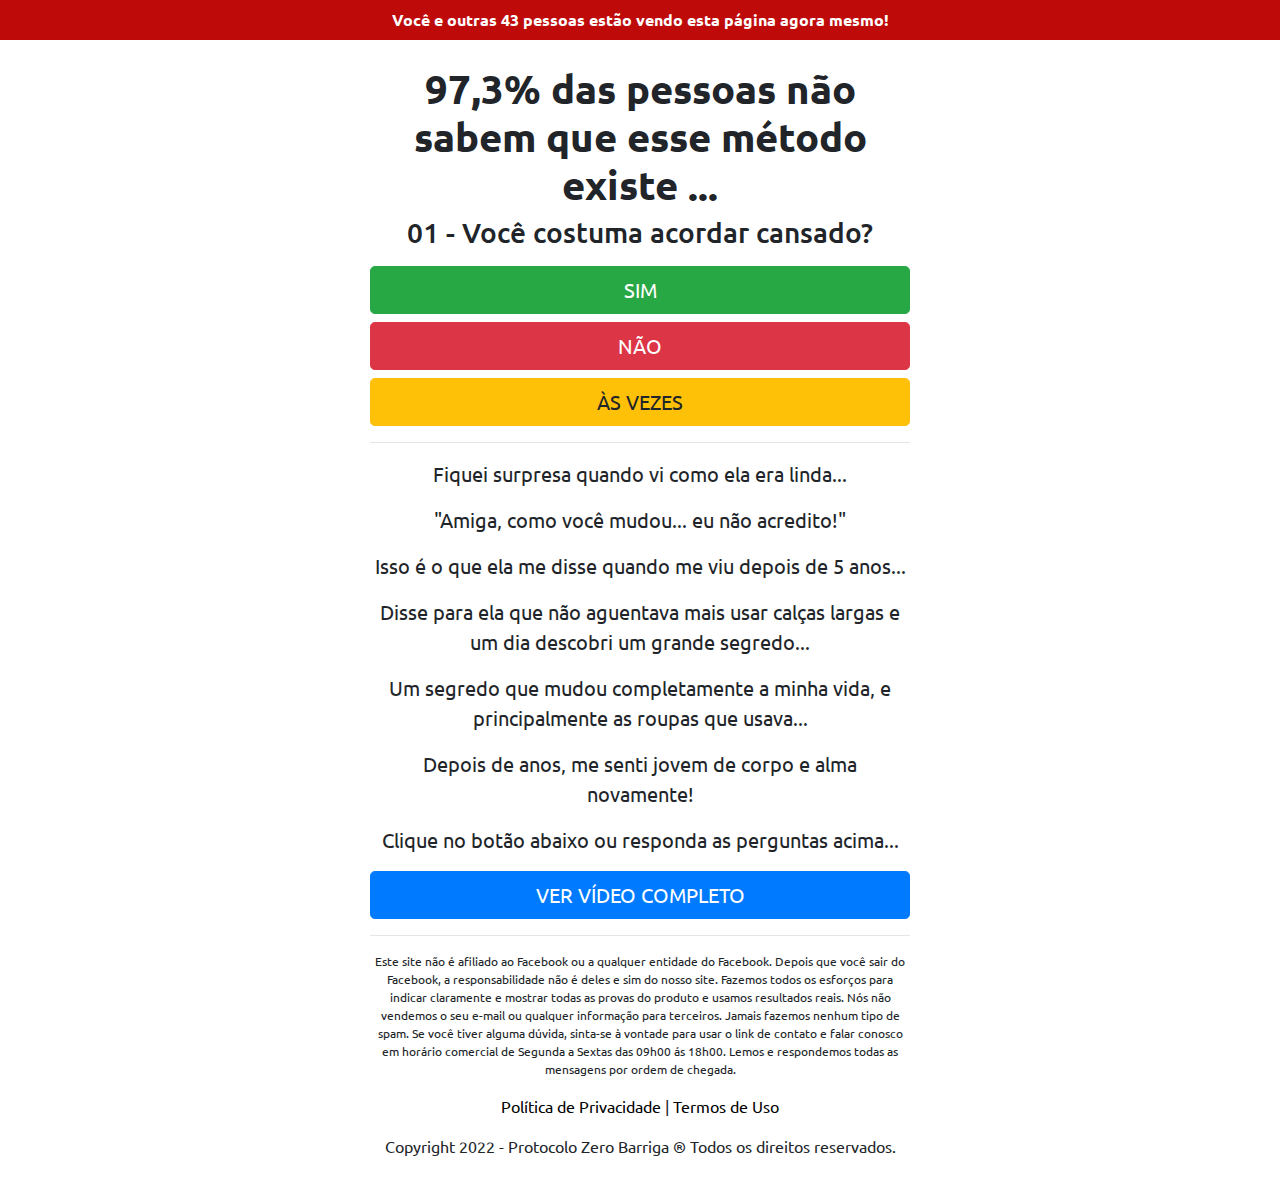
<file: quiz2/index.html>
<!DOCTYPE html>
<html lang="pt-br">
  <head>
    <meta charset="utf-8">
    <meta name="viewport" content="width=device-width, initial-scale=1, shrink-to-fit=no">
    <link rel="stylesheet" href="https://stackpath.bootstrapcdn.com/bootstrap/4.1.3/css/bootstrap.min.css">
    <link rel="stylesheet" href="https://fonts.googleapis.com/css2?family=Ubuntu&display=swap">
    <link rel="shortcut icon" href="https://queimade3semanas.com/files/favicon.ico">
    <title>Quiz Protocolo Zero Barriga</title>
    <style>
      body {
        font-family: 'Ubuntu', sans-serif;
      }
      h1 {
        font-weight: bold;
      }
      nav {
        background-color: #BF0A0A;
      }
      span {
        font-weight: bold;
        color: white;
      }
      .smal {
        font-size: 12px;
      }
      .cpi {
        font-size: 20px;
      }
      .hide {
        display: none;
      }
    </style>
  </head>
  <body>
    <nav class="navbar justify-content-center text-center">
      <span>
        Você e outras 43 pessoas estão vendo esta página agora mesmo!
      </span>
    </nav>
    <div class="container py-4">
      <div class="row justify-content-center">
        <div class="col-lg-6 text-center">
          <h1>97,3% das pessoas não sabem que esse método existe ...</h1>
          <div id="p1">
            <h3>01 - Você costuma acordar cansado?</h3>
            <button onclick="next2()" class="btn btn-success btn-lg btn-block mt-3">SIM</button>
            <button onclick="next2()" class="btn btn-danger btn-lg btn-block">NÃO</button>
            <button onclick="next2()" class="btn btn-warning btn-lg btn-block">ÀS VEZES</button>
          </div>
          <div id="p2" class="hide">
            <h3>02 - Você come açúcar à noite?</h3>
            <button onclick="next3()" class="btn btn-success btn-lg btn-block mt-3">SIM</button>
            <button onclick="next3()" class="btn btn-danger btn-lg btn-block">NÃO</button>
            <button onclick="next3()" class="btn btn-warning btn-lg btn-block">QUASE NUNCA</button>
          </div>
          <div id="p3" class="hide">
            <h3>03 - Você trabalha no setor de saúde?</h3>
            <button onclick="next4()" class="btn btn-success btn-lg btn-block mt-3">SIM</button>
            <button onclick="next4()" class="btn btn-danger btn-lg btn-block">NÃO</button>
            <button onclick="next4()" class="btn btn-warning btn-lg btn-block">JÁ TRABALHEI</button>
          </div>
          <hr>
          <div id="copy" class="mt-3">
            <p class="cpi">Fiquei surpresa quando vi como ela era linda...</p>
            <p class="cpi">"Amiga, como você mudou... eu não acredito!"</p>
            <p class="cpi">Isso é o que ela me disse quando me viu depois de 5 anos...</p>
            <p class="cpi">Disse para ela que não aguentava mais usar calças largas e um dia descobri um grande segredo...</p>
            <p class="cpi">Um segredo que mudou completamente a minha vida, e principalmente as roupas que usava...</p>
            <p class="cpi">Depois de anos, me senti jovem de corpo e alma novamente!</p>
            <p class="cpi">Clique no botão abaixo ou responda as perguntas acima...</p>
            <button onclick="next4()" class="btn btn-primary btn-lg btn-block">VER VÍDEO COMPLETO</button>
          </div>
          <hr>
          <p class="mt-3 smal">Este site não é afiliado ao Facebook ou a qualquer entidade do Facebook.</b> Depois que você sair do
          Facebook, a responsabilidade não é deles e sim do nosso site. Fazemos todos os esforços para indicar
          claramente e mostrar todas as provas do produto e usamos resultados reais. Nós não vendemos o seu
          e-mail ou qualquer informação para terceiros. Jamais fazemos nenhum tipo de spam. Se você tiver
          alguma dúvida, sinta-se à vontade para usar o link de contato e falar conosco em horário comercial
          de Segunda a Sextas das 09h00 ás 18h00. Lemos e respondemos todas as mensagens por ordem de chegada.</p>
          <p><a href="https://webwalter.com.br/privacidade" style="color: black;">Política de Privacidade</a> | <a href="https://webwalter.com.br/termos" style="color: black;">Termos de Uso</a></p>
          <p>Copyright 2022 - Protocolo Zero Barriga ® Todos os direitos reservados.</p>
        </div>
      </div>
    </div>
    <script>
      function next2() {
        document.getElementById("p1").classList.add("hide")
        document.getElementById("p2").classList.remove("hide")
      }
      function next3() {
        document.getElementById("p2").classList.add("hide")
        document.getElementById("p3").classList.remove("hide")
      }
      function next4() {
        location.href="https://protocolozerobarriga.com" // SEU LINK AQUI
      }
    </script>
    <script src="https://code.jquery.com/jquery-3.3.1.slim.min.js"></script>
    <script src="https://cdnjs.cloudflare.com/ajax/libs/popper.js/1.14.3/umd/popper.min.js"></script>
    <script src="https://stackpath.bootstrapcdn.com/bootstrap/4.1.3/js/bootstrap.min.js"></script>
  </body>
</html>
</file>
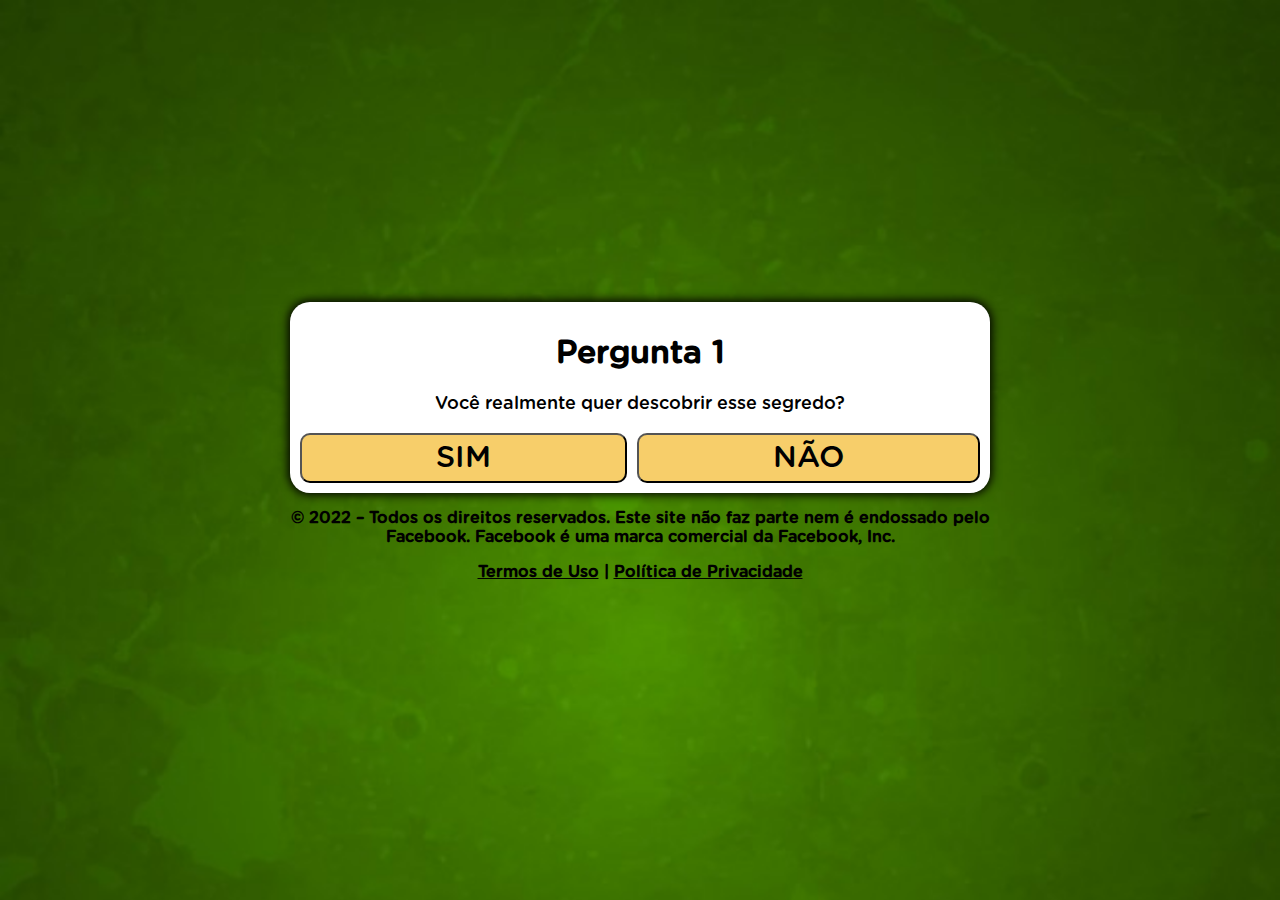
<file: quiz3/index.html>
<!DOCTYPE html>
<html lang="pt-br">
<head>
  <meta charset="utf-8">
  <meta name="viewport" content="width=device-width, initial-scale=1, shrink-to-fit=no">
  <style>
    @font-face {
      font-family: Gotham Rounded;
      src: url("font.otf") format("opentype");
    }
    *, *::before, *::after {
      box-sizing: border-box;
      font-family: Gotham Rounded;
    }
    body {
      padding: 0;
      margin: 0;
      display: flex;
      flex-direction: column;
      justify-content: center;
      align-items: center;
      width: 100vw;
      height: 100vh;
      background: url("fundo.jpg");
      background-size: cover;
      background-repeat: no-repeat;
    }
    .container {
      width: 700px;
      max-width: 90%;
    }
    .black {
      background-color: white;
      padding: 10px;
      text-align: center;
      border-radius: 20px;
      box-shadow: 0 0 10px 2px;
    }
    .answer {
      display: grid;
      grid-template-columns: repeat(2, auto);
      gap: 10px;
    }
    @media (max-width: 991px) {
      .answer {
        display: grid;
        grid-template-columns: repeat(1, auto);
        gap: 10px;
      }
    }
    .btn {
      border-radius: 10px;
      padding: 5px 10px;
      font-size: 30px;
      background-color: #f7ce6a;
      outline: none;
      text-decoration: none;
      color: black;
    }
    .black h1 {
      color: black;
    }
    .black p {
      font-size: 18px;
    }
    .hide {
      display: none;
    }
  </style>
</head>
<body> 
  <div class="container">
    <div class="black">
      <div id="primeira">
        <div class="question">
          <h1>Pergunta 1</h1>
          <p>Você realmente quer descobrir esse segredo?</p>
        </div>
        <div class="answer">
          <button class="btn" onclick="segunda()">SIM</button>
          <button class="btn" onclick="segunda()">NÃO</button>
        </div>
      </div>
      <div id="segunda" class="hide">
        <div class="question">
          <h1>Pergunta 2</h1>
          <p>Você promete não revelar com ninguém?</p>
        </div>
        <div class="answer">
          <button class="btn" onclick="terceira()">SIM</button>
          <button class="btn" onclick="terceira()">NÃO</button>
        </div>
      </div>
      <div id="terceira" class="hide">
        <div class="question">
          <h1>Pergunta 3</h1>
          <p>O vídeo a seguir tem um limite para pouquíssimas pessoas verem ao mesmo tempo... Você pretende ver até o fim?</p>
        </div>
        <div class="answer">
          <button class="btn" onclick="redirect()">SIM</button>
          <button class="btn" onclick="redirect()">NÃO</button>
        </div>
      </div>
    </div>
    <p style="text-align: center; font-weight: bold;">© 2022 – Todos os direitos reservados. Este site não faz parte nem é endossado pelo Facebook. Facebook é uma marca comercial da Facebook, Inc.</p>
    <p style="text-align: center; font-weight: bold;"><a href="https://webwalter.com.br/termos" style="color: black;">Termos de Uso</a> | <a href="https://webwalter.com.br/privacidade" style="color: black;">Política de Privacidade</a></p>
  </div>
  <script>
    function segunda() {
      document.getElementById("primeira").classList.add("hide")
      document.getElementById("segunda").classList.remove("hide")
    }
    function terceira() {
      document.getElementById("segunda").classList.add("hide")
      document.getElementById("terceira").classList.remove("hide")
    }
    function redirect() {
      location.href = "https://protocolozerobarriga.com" // SEU LINK AQUI
    }
  </script>
</body>
</html>
</file>
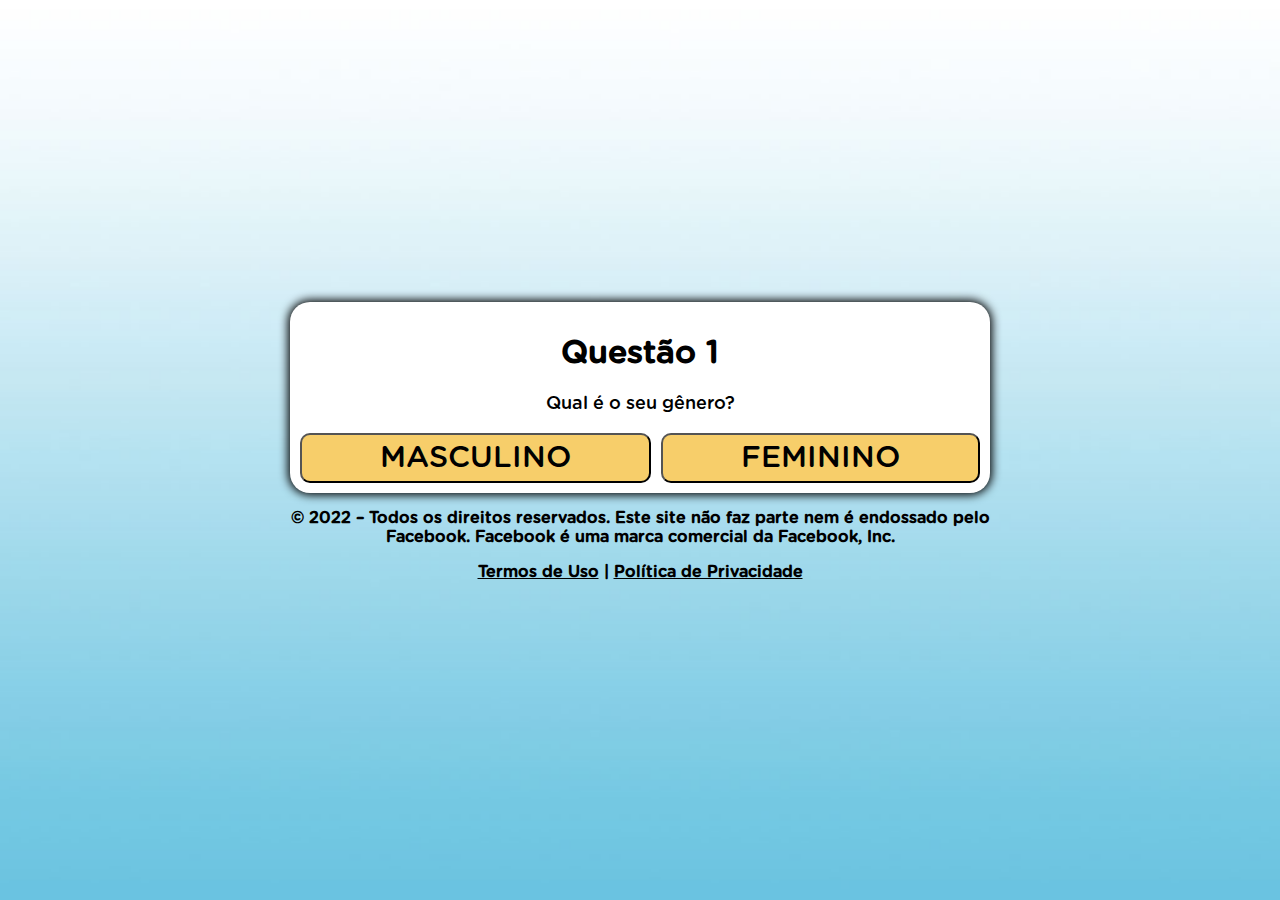
<file: quiz4/index.html>
<!DOCTYPE html>
<html lang="pt-br">
<head>
  <meta charset="utf-8">
  <meta name="viewport" content="width=device-width, initial-scale=1, shrink-to-fit=no">
  <style>
    @font-face {
      font-family: Gotham Rounded;
      src: url("font.otf") format("opentype");
    }
    *, *::before, *::after {
      box-sizing: border-box;
      font-family: Gotham Rounded;
    }
    body {
      padding: 0;
      margin: 0;
      display: flex;
      flex-direction: column;
      justify-content: center;
      align-items: center;
      width: 100vw;
      height: 100vh;
      background: url("fundo.jpeg");
      background-size: cover;
      background-repeat: no-repeat;
    }
    .container {
      width: 700px;
      max-width: 90%;
    }
    .black {
      background-color: white;
      padding: 10px;
      text-align: center;
      border-radius: 20px;
      box-shadow: 0 0 10px 2px;
    }
    .answer {
      display: grid;
      grid-template-columns: repeat(2, auto);
      gap: 10px;
    }
    @media (max-width: 991px) {
      .answer {
        display: grid;
        grid-template-columns: repeat(1, auto);
        gap: 10px;
      }
    }
    .btn {
      border-radius: 10px;
      padding: 5px 10px;
      font-size: 30px;
      background-color: #f7ce6a;
      outline: none;
      text-decoration: none;
      color: black;
    }
    .black h1 {
      color: black;
    }
    .black p {
      font-size: 18px;
    }
    .hide {
      display: none;
    }
  </style>
</head>
<body> 
  <div class="container">
    <div class="black">
      <div id="primeira">
        <div class="question">
          <h1>Questão 1</h1>
          <p>Qual é o seu gênero?</p>
        </div>
        <div class="answer">
          <button class="btn" onclick="segunda()">MASCULINO</button>
          <button class="btn" onclick="segunda()">FEMININO</button>
        </div>
      </div>
      <div id="segunda" class="hide">
        <div class="question">
          <h1>Questão 2</h1>
          <p>Você costuma acordar cansada(o)?</p>
        </div>
        <div class="answer">
          <button class="btn" onclick="terceira()">SIM</button>
          <button class="btn" onclick="terceira()">NÃO</button>
        </div>
      </div>
      <div id="terceira" class="hide">
        <div class="question">
          <h1>Questão 3</h1>
          <p>Você normalmente come açúcar à noite?</p>
        </div>
        <div class="answer">
          <button class="btn" onclick="quarta()">SIM</button>
          <button class="btn" onclick="quarta()">NÃO</button>
        </div>
      </div>
      <div id="quarta" class="hide">
        <div class="question">
          <h1>Questão 4</h1>
          <p>O vídeo a seguir tem um limite para pouquíssimas pessoas verem ao mesmo tempo... Você pretende ver até o fim?</p>
        </div>
        <div class="answer">
          <button class="btn" onclick="redirect()">SIM</button>
          <button class="btn" onclick="redirect()">NÃO</button>
        </div>
      </div>
    </div>
    <p style="text-align: center; font-weight: bold;">© 2022 – Todos os direitos reservados. Este site não faz parte nem é endossado pelo Facebook. Facebook é uma marca comercial da Facebook, Inc.</p>
    <p style="text-align: center; font-weight: bold;"><a href="https://webwalter.com.br/termos" style="color: black;">Termos de Uso</a> | <a href="https://webwalter.com.br/privacidade" style="color: black;">Política de Privacidade</a></p>
  </div>
  <script>
    function segunda() {
      document.getElementById("primeira").classList.add("hide")
      document.getElementById("segunda").classList.remove("hide")
    }
    function terceira() {
      document.getElementById("segunda").classList.add("hide")
      document.getElementById("terceira").classList.remove("hide")
    }
    function quarta() {
      document.getElementById("terceira").classList.add("hide")
      document.getElementById("quarta").classList.remove("hide")
    }
    function redirect() {
      location.href = "https://protocolozerobarriga.com" // SEU LINK AQUI
    }
  </script>
</body>
</html>
</file>
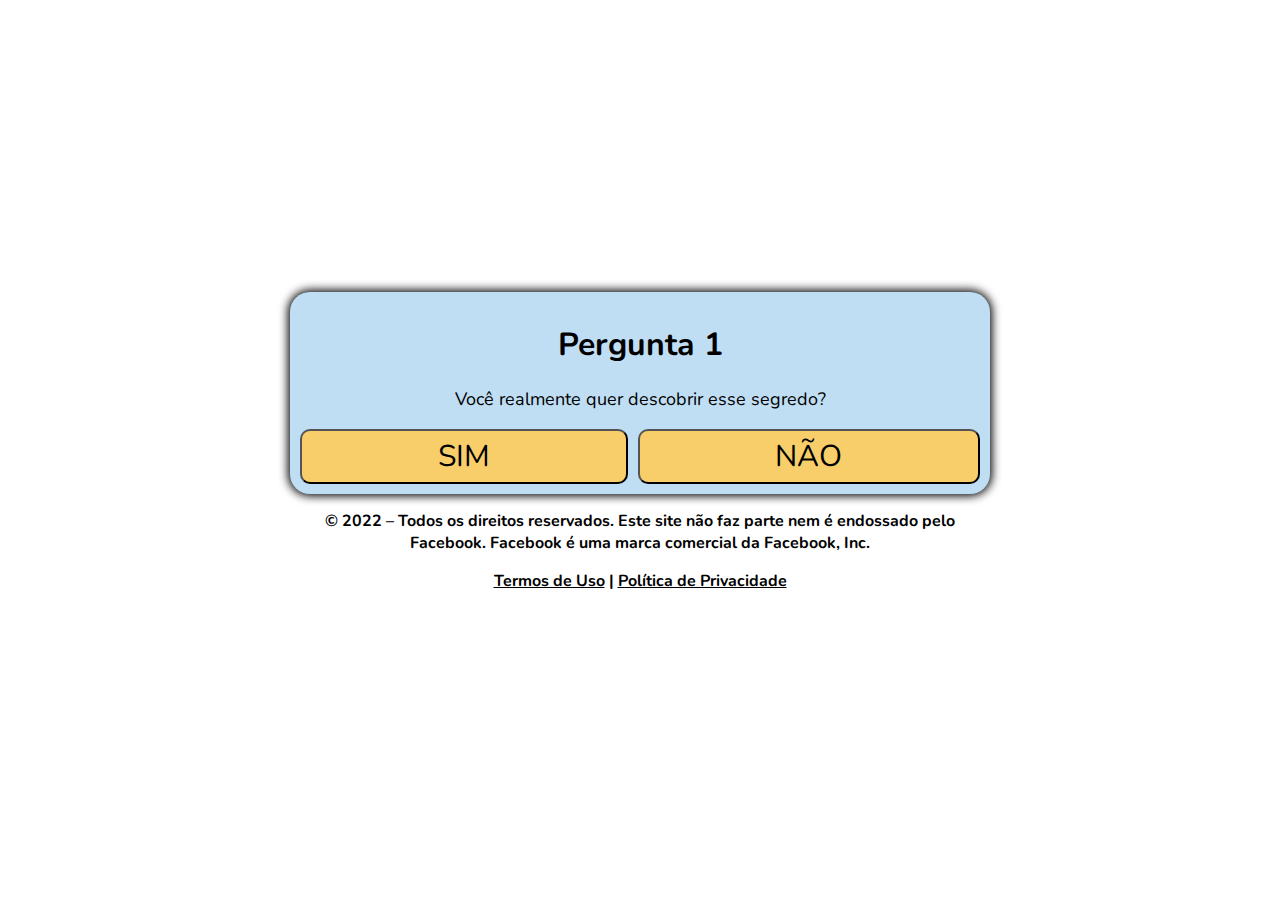
<file: quiz5/index.html>
<!DOCTYPE html>
<html lang="pt-br">
<head>
  <meta charset="utf-8">
  <meta name="viewport" content="width=device-width, initial-scale=1, shrink-to-fit=no">
  <link rel="preconnect" href="https://fonts.googleapis.com">
<link rel="preconnect" href="https://fonts.gstatic.com" crossorigin>
<link href="https://fonts.googleapis.com/css2?family=Montserrat:ital,wght@0,100;0,200;0,300;0,400;0,500;0,600;0,700;0,800;0,900;1,100;1,200;1,300;1,400;1,500;1,600;1,700;1,800;1,900&family=Nunito:ital,wght@0,200;0,300;0,400;0,500;0,600;0,700;0,800;0,900;1,200;1,300;1,400;1,500;1,600;1,700;1,800;1,900&display=swap" rel="stylesheet">

  <style>
    *, *::before, *::after {
      box-sizing: border-box;
      font-family: 'Nunito', sans-serif;
    }
    body {
      padding: 0;
      margin: 0;
      display: flex;
      flex-direction: column;
      justify-content: center;
      align-items: center;
      width: 100vw;
      height: 100vh;
    }
    .container {
      width: 700px;
      max-width: 90%;
    }
    .black {
      background-color: #bfddf3;
      padding: 10px;
      text-align: center;
      border-radius: 20px;
      box-shadow: 0 0 10px 2px;
    }
    .answer {
      display: grid;
      grid-template-columns: repeat(2, auto);
      gap: 10px;
    }
    @media (max-width: 991px) {
      .answer {
        display: grid;
        grid-template-columns: repeat(1, auto);
        gap: 10px;
      }
    }
    .btn {
      border-radius: 10px;
      padding: 5px 10px;
      font-size: 30px;
      background-color: #f7ce6a;
      outline: none;
      text-decoration: none;
      color: black;
    }
    .black h1 {
      color: black;
    }
    .black p {
      font-size: 18px;
      color: black;
    }
    .hide {
      display: none;
    }
  </style>
</head>
<body> 
  <div class="container">
    <div class="black">
      <div id="primeira">
        <div class="question">
          <h1>Pergunta 1</h1>
          <p>Você realmente quer descobrir esse segredo?</p>
        </div>
        <div class="answer">
          <button class="btn" onclick="segunda()">SIM</button>
          <button class="btn" onclick="segunda()">NÃO</button>
        </div>
      </div>
      <div id="segunda" class="hide">
        <div class="question">
          <h1>Pergunta 2</h1>
          <p>O vídeo a seguir tem um limite para pouquíssimas pessoas verem ao mesmo tempo... Você pretende ver até o fim?</p>
        </div>
        <div class="answer">
          <button class="btn" onclick="redirect()">SIM</button>
          <button class="btn" onclick="redirect()">NÃO</button>
        </div>
      </div>
    </div>
    <p style="text-align: center; font-weight: bold;">© 2022 – Todos os direitos reservados. Este site não faz parte nem é endossado pelo Facebook. Facebook é uma marca comercial da Facebook, Inc.</p>
    <p style="text-align: center; font-weight: bold;"><a href="https://webwalter.com.br/termos" style="color: black;">Termos de Uso</a> | <a href="https://webwalter.com.br/privacidade" style="color: black;">Política de Privacidade</a></p>
  </div>
  <script>
    function segunda() {
      document.getElementById("primeira").classList.add("hide")
      document.getElementById("segunda").classList.remove("hide")
    }
    function redirect() {
      location.href = "https://webwalter.com.br/" // SEU LINK AQUI
    }
  </script>
</body>
</html>
</file>
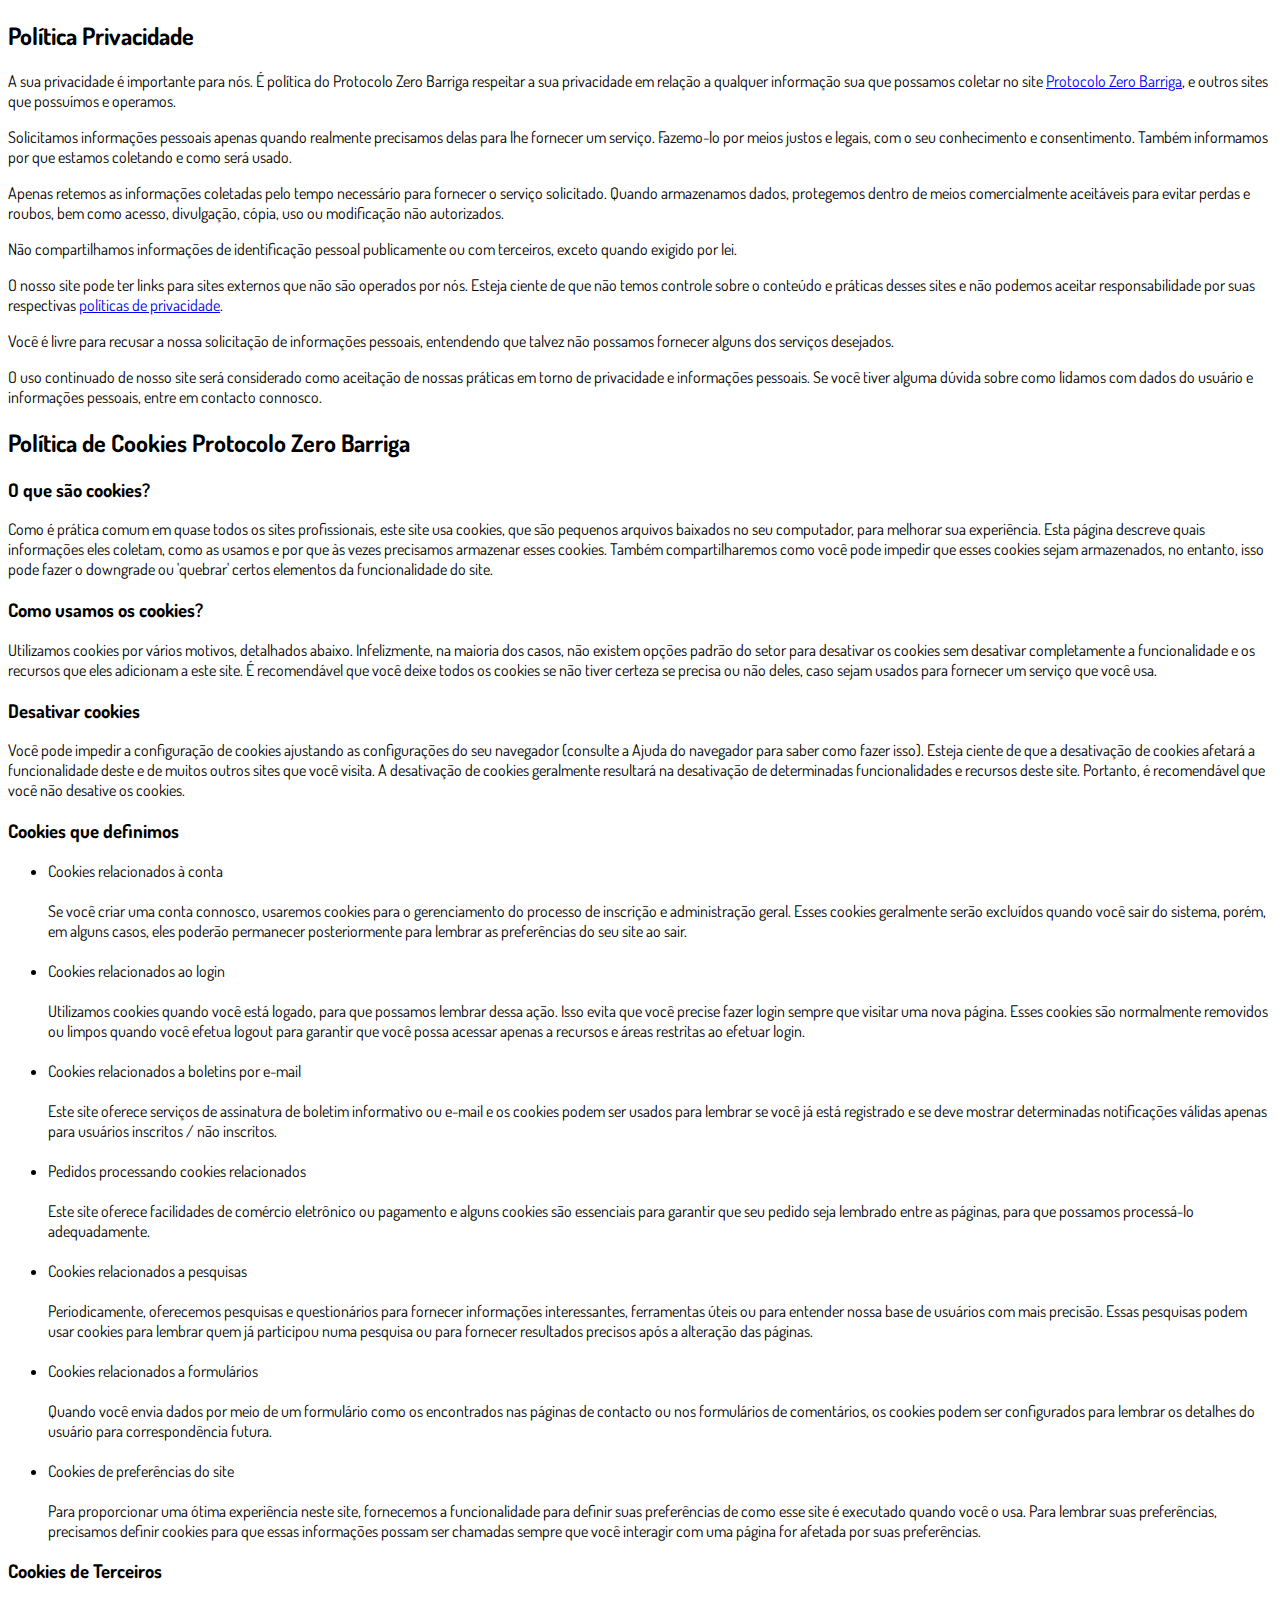
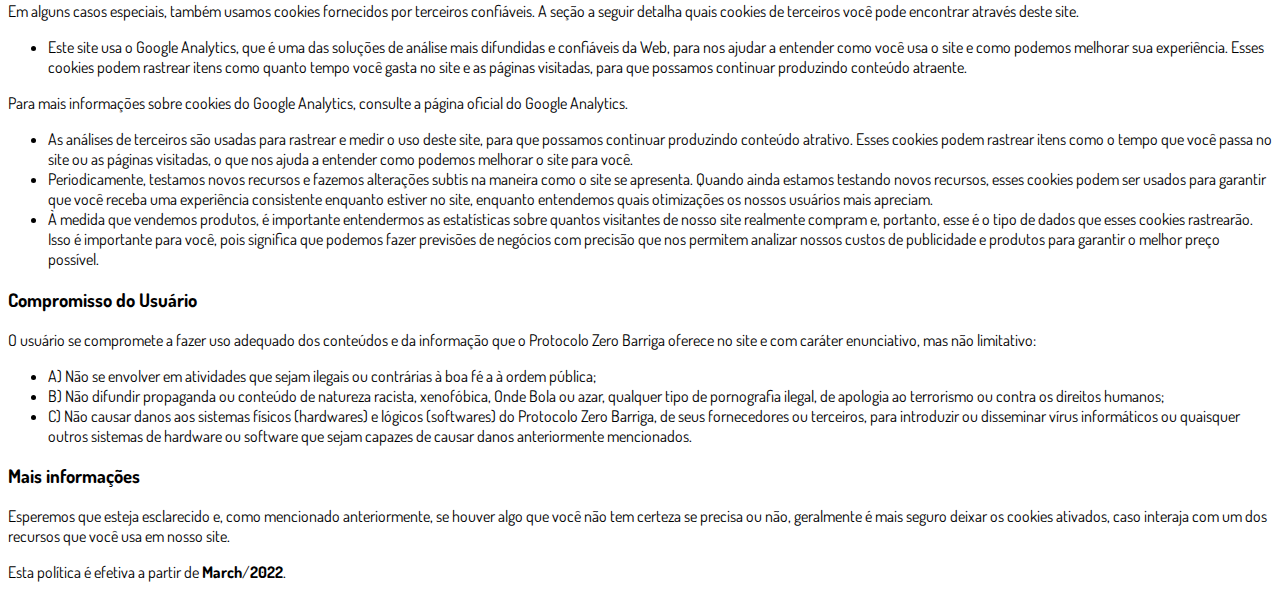
<file: privacidade.html>
<!DOCTYPE html>
<html lang="pt-br">
  <head>
    <meta charset="utf-8">
    <meta name="viewport" content="width=device-width, initial-scale=1, shrink-to-fit=no">

    <link rel="stylesheet" href="https://stackpath.bootstrapcdn.com/bootstrap/4.1.3/css/bootstrap.min.css" integrity="sha384-MCw98/SFnGE8fJT3GXwEOngsV7Zt27NXFoaoApmYm81iuXoPkFOJwJ8ERdknLPMO" crossorigin="anonymous">

    <link rel="preconnect" href="https://fonts.googleapis.com">
    <link rel="preconnect" href="https://fonts.gstatic.com" crossorigin>
    <link href="https://fonts.googleapis.com/css2?family=Dosis:wght@200;300;400;500;600;700;800&display=swap" rel="stylesheet">
    
    <!-- Ícone da Página -->
    <link rel="shortcut icon" type="image/jpg" href="./assets/img/favicon.png">

    <!-- Título da Página -->
    <title>Política de Privacidade | Protocolo Zero Barriga</title>
    
    <style type="text/css">
      body {
        font-family: 'Dosis', sans-serif;
      }
    </style>

  </head>
  <body>
    
    <div class="container py-5">
      <div class="row justify-content-center">
        <div class="col-lg-8">
          <h2>Política Privacidade</h2>                    <p>A sua privacidade é importante para nós. É política do Protocolo Zero Barriga respeitar a sua privacidade em relação a qualquer informação sua que possamos coletar no site <a href="#">Protocolo Zero Barriga</a>, e outros sites que possuímos e operamos.</p>                    <p>Solicitamos informações pessoais apenas quando realmente precisamos delas para lhe fornecer um serviço. Fazemo-lo por meios justos e legais, com o seu conhecimento e consentimento. Também informamos por que estamos coletando e como será usado.                    </p>                    <p>Apenas retemos as informações coletadas pelo tempo necessário para fornecer o serviço solicitado. Quando armazenamos dados, protegemos dentro de meios comercialmente aceitáveis ​​para evitar perdas e roubos, bem como acesso, divulgação, cópia, uso ou                        modificação não autorizados.</p>                    <p>Não compartilhamos informações de identificação pessoal publicamente ou com terceiros, exceto quando exigido por lei.</p>                    <p>O nosso site pode ter links para sites externos que não são operados por nós. Esteja ciente de que não temos controle sobre o conteúdo e práticas desses sites e não podemos aceitar responsabilidade por suas respectivas <a href='https://politicaprivacidade.com' target='_BLANK'>políticas de privacidade</a>.                    </p>                    <p>Você é livre para recusar a nossa solicitação de informações pessoais, entendendo que talvez não possamos fornecer alguns dos serviços desejados.</p>                    <p>O uso continuado de nosso site será considerado como aceitação de nossas práticas em torno de privacidade e informações pessoais. Se você tiver alguma dúvida sobre como lidamos com dados do usuário e informações pessoais, entre em contacto connosco.</p>                    <h2>Política de Cookies Protocolo Zero Barriga</h2>                    <h3>O que são cookies?</h3>                    <p>Como é prática comum em quase todos os sites profissionais, este site usa cookies, que são pequenos arquivos baixados no seu computador, para melhorar sua experiência. Esta página descreve quais informações eles coletam, como as usamos e por que às vezes                        precisamos armazenar esses cookies. Também compartilharemos como você pode impedir que esses cookies sejam armazenados, no entanto, isso pode fazer o downgrade ou 'quebrar' certos elementos da funcionalidade do site.</p>                    <h3>Como usamos os cookies?</h3>                    <p>Utilizamos cookies por vários motivos, detalhados abaixo. Infelizmente, na maioria dos casos, não existem opções padrão do setor para desativar os cookies sem desativar completamente a funcionalidade e os recursos que eles adicionam a este site. É recomendável                        que você deixe todos os cookies se não tiver certeza se precisa ou não deles, caso sejam usados ​​para fornecer um serviço que você usa.</p>                    <h3>Desativar cookies</h3>                    <p>Você pode impedir a configuração de cookies ajustando as configurações do seu navegador (consulte a Ajuda do navegador para saber como fazer isso). Esteja ciente de que a desativação de cookies afetará a funcionalidade deste e de muitos outros sites que                        você visita. A desativação de cookies geralmente resultará na desativação de determinadas funcionalidades e recursos deste site. Portanto, é recomendável que você não desative os cookies.</p>                    <h3>Cookies que definimos</h3>                    <ul>                        <li>                            Cookies relacionados à conta<br><br> Se você criar uma conta connosco, usaremos cookies para o gerenciamento do processo de inscrição e administração geral. Esses cookies geralmente serão excluídos quando você sair do sistema, porém, em alguns                            casos, eles poderão permanecer posteriormente para lembrar as preferências do seu site ao sair.<br><br>                        </li>                        <li>                            Cookies relacionados ao login<br><br> Utilizamos cookies quando você está logado, para que possamos lembrar dessa ação. Isso evita que você precise fazer login sempre que visitar uma nova página. Esses cookies são normalmente removidos ou limpos                            quando você efetua logout para garantir que você possa acessar apenas a recursos e áreas restritas ao efetuar login.<br><br>                        </li>                        <li>                            Cookies relacionados a boletins por e-mail<br><br> Este site oferece serviços de assinatura de boletim informativo ou e-mail e os cookies podem ser usados ​​para lembrar se você já está registrado e se deve mostrar determinadas notificações                            válidas apenas para usuários inscritos / não inscritos.<br><br>                        </li>                        <li>                            Pedidos processando cookies relacionados<br><br> Este site oferece facilidades de comércio eletrônico ou pagamento e alguns cookies são essenciais para garantir que seu pedido seja lembrado entre as páginas, para que possamos processá-lo adequadamente.<br><br>                        </li>                        <li>                            Cookies relacionados a pesquisas<br><br> Periodicamente, oferecemos pesquisas e questionários para fornecer informações interessantes, ferramentas úteis ou para entender nossa base de usuários com mais precisão. Essas pesquisas podem usar cookies                            para lembrar quem já participou numa pesquisa ou para fornecer resultados precisos após a alteração das páginas.<br><br>                        </li>                        <li>                            Cookies relacionados a formulários<br><br> Quando você envia dados por meio de um formulário como os encontrados nas páginas de contacto ou nos formulários de comentários, os cookies podem ser configurados para lembrar os detalhes do usuário                            para correspondência futura.<br><br>                        </li>                        <li>                            Cookies de preferências do site<br><br> Para proporcionar uma ótima experiência neste site, fornecemos a funcionalidade para definir suas preferências de como esse site é executado quando você o usa. Para lembrar suas preferências, precisamos                            definir cookies para que essas informações possam ser chamadas sempre que você interagir com uma página for afetada por suas preferências.<br>                        </li>                    </ul>                    <h3>Cookies de Terceiros</h3>                    <p>Em alguns casos especiais, também usamos cookies fornecidos por terceiros confiáveis. A seção a seguir detalha quais cookies de terceiros você pode encontrar através deste site.</p>                    <ul>                        <li>                            Este site usa o Google Analytics, que é uma das soluções de análise mais difundidas e confiáveis ​​da Web, para nos ajudar a entender como você usa o site e como podemos melhorar sua experiência. Esses cookies podem rastrear itens como quanto tempo                            você gasta no site e as páginas visitadas, para que possamos continuar produzindo conteúdo atraente.                        </li>                    </ul>                    <p>Para mais informações sobre cookies do Google Analytics, consulte a página oficial do Google Analytics.</p>                    <ul>                        <li>                            As análises de terceiros são usadas para rastrear e medir o uso deste site, para que possamos continuar produzindo conteúdo atrativo. Esses cookies podem rastrear itens como o tempo que você passa no site ou as páginas visitadas, o que nos ajuda a entender                            como podemos melhorar o site para você.</li>                        <li>                            Periodicamente, testamos novos recursos e fazemos alterações subtis na maneira como o site se apresenta. Quando ainda estamos testando novos recursos, esses cookies podem ser usados ​​para garantir que você receba uma experiência consistente enquanto                            estiver no site, enquanto entendemos quais otimizações os nossos usuários mais apreciam.</li>                        <li>                            À medida que vendemos produtos, é importante entendermos as estatísticas sobre quantos visitantes de nosso site realmente compram e, portanto, esse é o tipo de dados que esses cookies rastrearão. Isso é importante para você, pois significa que podemos                            fazer previsões de negócios com precisão que nos permitem analizar nossos custos de publicidade e produtos para garantir o melhor preço possível.</li>                                            </ul>                    <h3>Compromisso do Usuário</h3>                                <p>O usuário se compromete a fazer uso adequado dos conteúdos e da informação que o Protocolo Zero Barriga oferece no site e com caráter enunciativo, mas não limitativo:</p>                                        <ul>                        <li>A) Não se envolver em atividades que sejam ilegais ou contrárias à boa fé a à ordem pública;</li>                        <li>B) Não difundir propaganda ou conteúdo de natureza racista, xenofóbica, <a style='color: inherit !important; text-decoration:none !important;' href='https://ondeapostar.pt/onde-da-a-bola/'>Onde Bola</a> ou azar, qualquer tipo de pornografia ilegal, de apologia ao terrorismo ou contra os direitos humanos;</li>                        <li>C) Não causar danos aos sistemas físicos (hardwares) e lógicos (softwares) do Protocolo Zero Barriga, de seus fornecedores ou terceiros, para introduzir ou disseminar vírus informáticos ou quaisquer outros sistemas de hardware ou software que sejam capazes de causar danos anteriormente mencionados.</li>                    </ul>                                        <h3>Mais informações</h3>                    <p>Esperemos que esteja esclarecido e, como mencionado anteriormente, se houver algo que você não tem certeza se precisa ou não, geralmente é mais seguro deixar os cookies ativados, caso interaja com um dos recursos que você usa em nosso site.</p>                    <p>Esta política é efetiva a partir de <strong>March</strong>/<strong>2022</strong>.</p>
        </div>
      </div>
    </div>

    <script src="https://code.jquery.com/jquery-3.3.1.slim.min.js" integrity="sha384-q8i/X+965DzO0rT7abK41JStQIAqVgRVzpbzo5smXKp4YfRvH+8abtTE1Pi6jizo" crossorigin="anonymous"></script>
    <script src="https://cdnjs.cloudflare.com/ajax/libs/popper.js/1.14.3/umd/popper.min.js" integrity="sha384-ZMP7rVo3mIykV+2+9J3UJ46jBk0WLaUAdn689aCwoqbBJiSnjAK/l8WvCWPIPm49" crossorigin="anonymous"></script>
    <script src="https://stackpath.bootstrapcdn.com/bootstrap/4.1.3/js/bootstrap.min.js" integrity="sha384-ChfqqxuZUCnJSK3+MXmPNIyE6ZbWh2IMqE241rYiqJxyMiZ6OW/JmZQ5stwEULTy" crossorigin="anonymous"></script>
  </body>
</html>
</file>
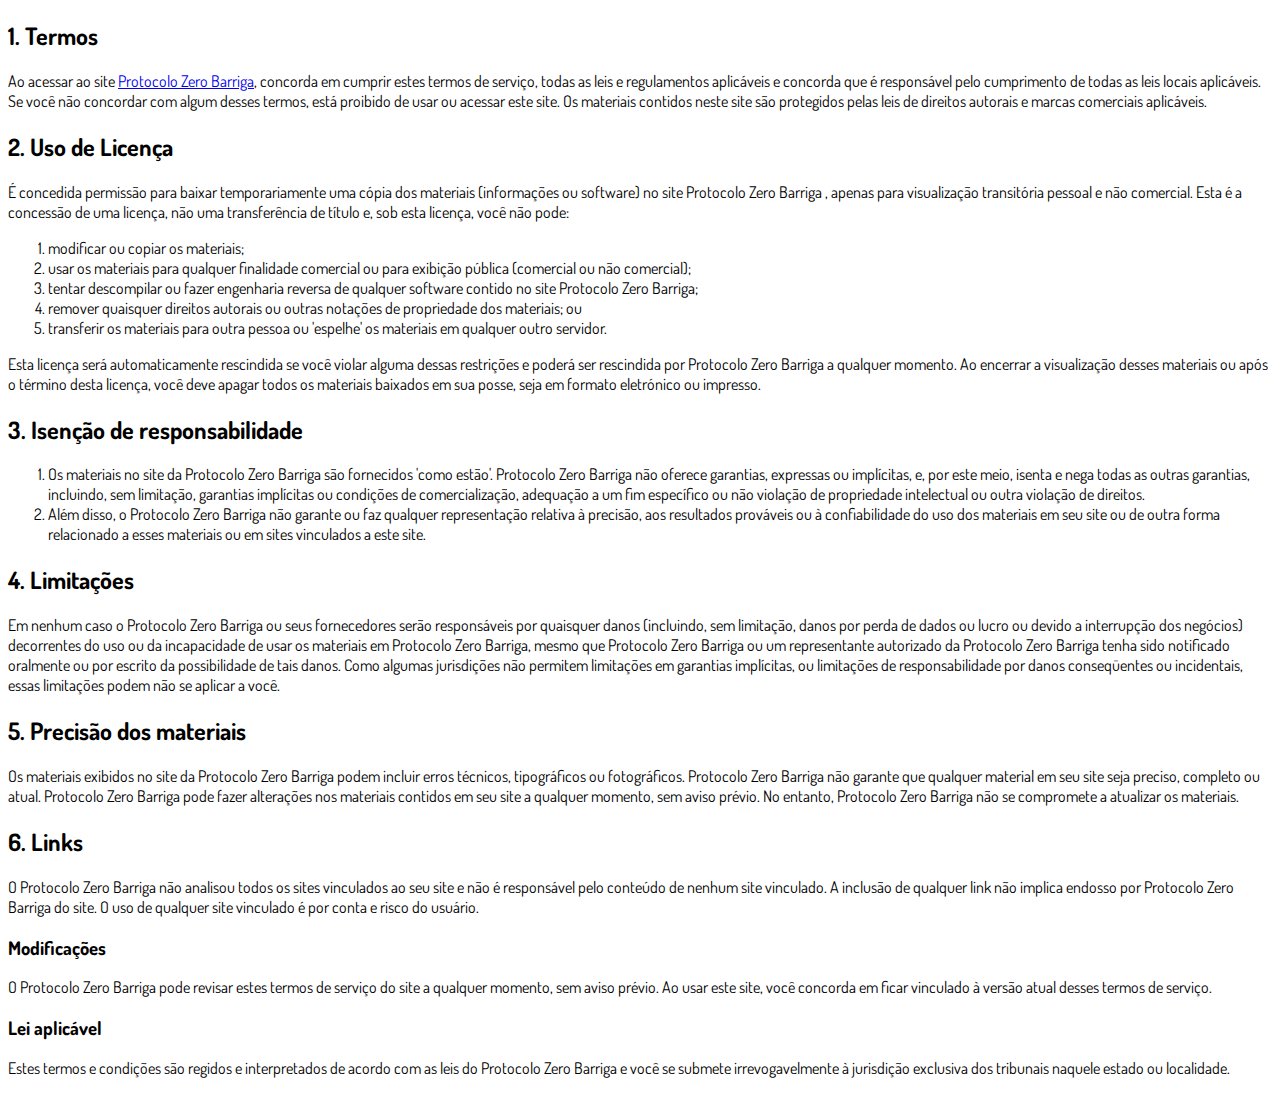
<file: termos.html>
<!DOCTYPE html>
<html lang="pt-br">
  <head>
    <meta charset="utf-8">
    <meta name="viewport" content="width=device-width, initial-scale=1, shrink-to-fit=no">

    <link rel="stylesheet" href="https://stackpath.bootstrapcdn.com/bootstrap/4.1.3/css/bootstrap.min.css" integrity="sha384-MCw98/SFnGE8fJT3GXwEOngsV7Zt27NXFoaoApmYm81iuXoPkFOJwJ8ERdknLPMO" crossorigin="anonymous">

    <link rel="preconnect" href="https://fonts.googleapis.com">
    <link rel="preconnect" href="https://fonts.gstatic.com" crossorigin>
    <link href="https://fonts.googleapis.com/css2?family=Dosis:wght@200;300;400;500;600;700;800&display=swap" rel="stylesheet">
    
    <!-- Ícone da Página -->
    <link rel="shortcut icon" type="image/jpg" href="./assets/img/favicon.png">

    <!-- Título da Página -->
    <title>Termos de Uso | Protocolo Zero Barriga</title>
    
    <style type="text/css">
      body {
        font-family: 'Dosis', sans-serif;
      }
    </style>

  </head>
  <body>
    
    <div class="container py-5">
      <div class="row justify-content-center">
        <div class="col-lg-8">
          <h2>1. Termos</h2>            <p>Ao acessar ao site <a href='#'>Protocolo Zero Barriga</a>, concorda em cumprir estes termos de serviço, todas as leis e regulamentos aplicáveis ​​e concorda que é responsável pelo cumprimento de todas as leis locais aplicáveis. Se você não concordar com algum                desses termos, está proibido de usar ou acessar este site. Os materiais contidos neste site são protegidos pelas leis de direitos autorais e marcas comerciais aplicáveis.</p>            <h2>2. Uso de Licença</h2>            <p>É concedida permissão para baixar temporariamente uma cópia dos materiais (informações ou software) no site Protocolo Zero Barriga , apenas para visualização transitória pessoal e não comercial. Esta é a concessão de uma licença, não uma transferência de título e,                sob esta licença, você não pode: </p>            <ol>            <li>modificar ou copiar os materiais;  </li>            <li>usar os materiais para qualquer finalidade comercial ou para exibição pública (comercial ou não comercial);  </li>            <li>tentar descompilar ou fazer engenharia reversa de qualquer software contido no site Protocolo Zero Barriga;  </li>            <li>remover quaisquer direitos autorais ou outras notações de propriedade dos materiais; ou  </li>            <li>transferir os materiais para outra pessoa ou 'espelhe' os materiais em qualquer outro servidor.</li>            </ol>            <p>Esta licença será automaticamente rescindida se você violar alguma dessas restrições e poderá ser rescindida por Protocolo Zero Barriga a qualquer momento. Ao encerrar a visualização desses materiais ou após o término desta licença, você deve apagar todos os materiais                baixados em sua posse, seja em formato eletrónico ou impresso.</p>            <h2>3. Isenção de responsabilidade</h2>            <ol>            <li>Os materiais no site da Protocolo Zero Barriga são fornecidos 'como estão'. Protocolo Zero Barriga não oferece garantias, expressas ou implícitas, e, por este meio, isenta e nega todas as outras garantias, incluindo, sem limitação, garantias implícitas ou condições de comercialização,            adequação a um fim específico ou não violação de propriedade intelectual ou outra violação de direitos. </li>            <li>Além disso, o Protocolo Zero Barriga não garante ou faz qualquer representação relativa à precisão, aos resultados prováveis ​​ou à confiabilidade do uso dos            materiais em seu site ou de outra forma relacionado a esses materiais ou em sites vinculados a este site.</li>            </ol>            <h2>4. Limitações</h2>            <p>Em nenhum caso o Protocolo Zero Barriga ou seus fornecedores serão responsáveis ​​por quaisquer danos (incluindo, sem limitação, danos por perda de dados ou lucro ou devido a interrupção dos negócios) decorrentes do uso ou da incapacidade de usar os materiais em Protocolo Zero Barriga,                mesmo que Protocolo Zero Barriga ou um representante autorizado da Protocolo Zero Barriga tenha sido notificado oralmente ou por escrito da possibilidade de tais danos. Como algumas jurisdições não permitem limitações em garantias implícitas, ou limitações de responsabilidade                por danos conseqüentes ou incidentais, essas limitações podem não se aplicar a você.</p>            <h2>5. Precisão dos materiais</h2>            <p>Os materiais exibidos no site da Protocolo Zero Barriga podem incluir erros técnicos, tipográficos ou fotográficos. Protocolo Zero Barriga não garante que qualquer material em seu site seja preciso, completo ou atual. Protocolo Zero Barriga pode fazer alterações nos materiais contidos em seu                site a qualquer momento, sem aviso prévio. No entanto, Protocolo Zero Barriga não se compromete a atualizar os materiais.</p>            <h2>6. Links</h2>            <p>O Protocolo Zero Barriga não analisou todos os sites vinculados ao seu site e não é responsável pelo conteúdo de nenhum site vinculado. A inclusão de qualquer link não implica endosso por Protocolo Zero Barriga do site. O uso de qualquer site vinculado é por conta e risco do usuário.</p>            </p>            <h3>Modificações</h3>            <p>O Protocolo Zero Barriga pode revisar estes termos de serviço do site a qualquer momento, sem aviso prévio. Ao usar este site, você concorda em ficar vinculado à versão atual desses termos de serviço.</p>            <h3>Lei aplicável</h3>            <p>Estes termos e condições são regidos e interpretados de acordo com as leis do Protocolo Zero Barriga e você se submete irrevogavelmente à jurisdição exclusiva dos tribunais naquele estado ou localidade.</p>
        </div>
      </div>
    </div>

    <script src="https://code.jquery.com/jquery-3.3.1.slim.min.js" integrity="sha384-q8i/X+965DzO0rT7abK41JStQIAqVgRVzpbzo5smXKp4YfRvH+8abtTE1Pi6jizo" crossorigin="anonymous"></script>
    <script src="https://cdnjs.cloudflare.com/ajax/libs/popper.js/1.14.3/umd/popper.min.js" integrity="sha384-ZMP7rVo3mIykV+2+9J3UJ46jBk0WLaUAdn689aCwoqbBJiSnjAK/l8WvCWPIPm49" crossorigin="anonymous"></script>
    <script src="https://stackpath.bootstrapcdn.com/bootstrap/4.1.3/js/bootstrap.min.js" integrity="sha384-ChfqqxuZUCnJSK3+MXmPNIyE6ZbWh2IMqE241rYiqJxyMiZ6OW/JmZQ5stwEULTy" crossorigin="anonymous"></script>
  </body>
</html>
</file>
<file: assets/css/com.css>
@media (max-width: 768px) {
  .video-player {
    width: 100%;
    background: 0 0;
  }
  .video-player iframe {
    width: 100%;
    height: 100%;
    top: 0;
    margin: auto;
  }
  #frame {
    width: 100%;
    height: 100%;
    top: 0;
    margin: auto;
  }
}

* {
  font-family: helvetica, arial, sans-serif;
}

body {
  font-size: 16px;
}

.fb-comments {
  border: 1px solid #e9ebee;
  border-radius: 3px;
  padding: 0 15px;
  padding-bottom: 15px;
  margin: auto;
  position: relative;
  color: #4267b2;
}

.fb-comments-header {
  padding: 15px 0;
  border-bottom: 1px solid #e9ebee;
}

.fb-comments-header span {
  color: #000;
  font-weight: 700;
  font-size: 0.9em;
}

.fb-comments-comment {
  border: none;
  padding: 0;
  margin: 10px 0;
  width: 100%;
}

.fb-comments-reply-wrapper {
  margin-left: 60px;
  border-left: 1px dotted #e9ebee;
  padding-left: 5px;
}

tr,
td {
  border: none;
  margin: 0;
}

td {
  padding: 2.5px;
}

tr {
  padding: 2.5px 0;
}

.fb-comments-comment-img {
  vertical-align: top;
  width: 48px;
  padding-right: 5px;
}

.fb-comments-comment-img img {
  max-width: 48px;
  border-radius: 25px;
}

.fb-comments-comment-name {
  font-size: 0.85em;
}

.fb-comments-comment-name name {
  color: #365899;
  text-decoration: none;
  font-weight: 700;
  cursor: pointer;
  cursor: hand;
}

.fb-comments-comment-name name:hover {
  text-decoration: underline;
}

.fb-comments-comment-name occupation {
  color: #90949c;
}

.fb-comments-comment-text {
  font-size: 0.9em;
  color: #000;
  border-radius: 21px;
  background-color: #eaebef;
  padding: 10px 20px;
}

.fb-comments-comment-actions like,
.fb-comments-comment-actions reply {
  font-size: 0.75em;
  color: #4267b2;
  text-decoration: none;
  cursor: pointer;
  cursor: hand;
}

.fb-comments-comment-actions like.liked {
  color: #90949c;
}

.fb-comments-comment-actions like:hover,
.fb-comments-comment-actions reply:hover {
  text-decoration: underline;
}

.fb-comments-comment-actions likes {
  font-size: 13px;
  background: url(https://hostly.netlify.app/likes.png);
  background-repeat: no-repeat;
  padding-left: 43px;
  padding-right: 6px;
  padding-top: 3px;
  padding-bottom: 2px;
  margin-top: -10px;
  float: right;
  background-color: #fff;
  border: solid #eaebef;
  border-radius: 19px;
}

.fb-comments-comment-actions date {
  font-size: 0.75em;
  color: #90949c;
  text-decoration: none;
  cursor: pointer;
  cursor: hand;
}

.fb-comments-comment-actions date:hover {
  text-decoration: underline;
}

.fb-comments-loadmore {
  background: #4080ff;
  border: 1px solid #4080ff;
  border-radius: 3px;
  box-sizing: border-box;
  color: #fff;
  font-size: 14px;
  padding: 0.875em;
  text-shadow: none;
  width: 100%;
  font-weight: 700;
  cursor: hand;
  cursor: pointer;
}

.fb-reply-input {
  border: 1px solid lightgrey;
  border-radius: 3px;
  width: 100%;
  padding: 5px 7.5px;
  font-size: 0.75em;
  color: #000;
  outline: none;
}

.fb-reply-input:hover,
.fb-reply-button:hover {
  outline: none;
}

.fb-reply-button {
  background: #4080ff;
  border: 1px solid #4080ff;
  border-radius: 3px;
  box-sizing: border-box;
  color: #fff;
  font-size: 0.75em;
  padding: 5px 7.5px;
  text-shadow: none;
  width: 100%;
  font-weight: 700;
  cursor: hand;
  cursor: pointer;
  outline: none;
}

.bbtn {
  width: 100%;
  max-width: 449px;
}

@media (max-width: 768px) {
  .video-player {
    margin-top: 0 !important;
  }
}

.a-btn {
      text-decoration: none;
      -webkit-font-smoothing: antialiased;
      margin: 0;
      border: 0; 
      font: inherit; 
      vertical-align: baseline;
      color: #2e82bc; 
      outline: 0; 
      line-height: 1; 
      text-align: center; 
      position:relative!important; display: inline-block!important;
      border-style: solid; 
      width: 100%; padding-left: 0!important; padding-right: 0!important; 
      margin-bottom: 10px; 
      padding: 22px 44px; border-color: #ff5535; border-width: 0px; 
      border-radius: 6px; 
      background: linear-gradient(to bottom, #ff6600 0%, #ff5535 100%); 
      box-shadow: 0px 1px 1px 0px rgba(0,0,0,0.5); 
      text-decoration: none!important;
    }
    .span-btn {
      text-decoration: none;
      -webkit-font-smoothing: antialiased; 
      text-align: center;
      margin: 0; 
      border: 0; 
      font: inherit;
      vertical-align: baseline;
      display: block; 
      position: relative; 
      z-index: 1; 
      padding: 0 15px; 
      white-space: normal; 
      font-size: 25px;
      color: #ffffff; 
      font-family: Oswald; 
      font-weight: bold; 
      text-shadow: #000000 0px 1px 0px;
      text-decoration: none;
    }
    .span-btn2 {
      -webkit-font-smoothing: antialiased; 
      text-align: center;
      padding: 0; border: 0;
      font: inherit; 
      vertical-align: baseline; 
      display: block; 
      position: relative;
      z-index: 1; 
      margin: .2em 0 -.5em; 
      font-size: 15px; 
      color: #f5e051; 
      font-family: Cabin; 
      font-weight: bold; 
      font-style: italic;
      text-shadow: #000000 0px 1px 0px;
    }
</file>
<file: pvcc/assets/css/com.css>
@media (max-width: 768px) {
  .video-player {
    width: 100%;
    background: 0 0;
  }
  .video-player iframe {
    width: 100%;
    height: 100%;
    top: 0;
    margin: auto;
  }
  #frame {
    width: 100%;
    height: 100%;
    top: 0;
    margin: auto;
  }
}

* {
  font-family: helvetica, arial, sans-serif;
}

body {
  font-size: 16px;
}

.fb-comments {
  border: 1px solid #e9ebee;
  border-radius: 3px;
  padding: 0 15px;
  padding-bottom: 15px;
  margin: auto;
  position: relative;
  color: #4267b2;
}

.fb-comments-header {
  padding: 15px 0;
  border-bottom: 1px solid #e9ebee;
}

.fb-comments-header span {
  color: #000;
  font-weight: 700;
  font-size: 0.9em;
}

.fb-comments-comment {
  border: none;
  padding: 0;
  margin: 10px 0;
  width: 100%;
}

.fb-comments-reply-wrapper {
  margin-left: 60px;
  border-left: 1px dotted #e9ebee;
  padding-left: 5px;
}

tr,
td {
  border: none;
  margin: 0;
}

td {
  padding: 2.5px;
}

tr {
  padding: 2.5px 0;
}

.fb-comments-comment-img {
  vertical-align: top;
  width: 48px;
  padding-right: 5px;
}

.fb-comments-comment-img img {
  max-width: 48px;
  border-radius: 25px;
}

.fb-comments-comment-name {
  font-size: 0.85em;
}

.fb-comments-comment-name name {
  color: #365899;
  text-decoration: none;
  font-weight: 700;
  cursor: pointer;
  cursor: hand;
}

.fb-comments-comment-name name:hover {
  text-decoration: underline;
}

.fb-comments-comment-name occupation {
  color: #90949c;
}

.fb-comments-comment-text {
  font-size: 0.9em;
  color: #000;
  border-radius: 21px;
  background-color: #eaebef;
  padding: 10px 20px;
}

.fb-comments-comment-actions like,
.fb-comments-comment-actions reply {
  font-size: 0.75em;
  color: #4267b2;
  text-decoration: none;
  cursor: pointer;
  cursor: hand;
}

.fb-comments-comment-actions like.liked {
  color: #90949c;
}

.fb-comments-comment-actions like:hover,
.fb-comments-comment-actions reply:hover {
  text-decoration: underline;
}

.fb-comments-comment-actions likes {
  font-size: 13px;
  background: url(https://hostly.netlify.app/likes.png);
  background-repeat: no-repeat;
  padding-left: 43px;
  padding-right: 6px;
  padding-top: 3px;
  padding-bottom: 2px;
  margin-top: -10px;
  float: right;
  background-color: #fff;
  border: solid #eaebef;
  border-radius: 19px;
}

.fb-comments-comment-actions date {
  font-size: 0.75em;
  color: #90949c;
  text-decoration: none;
  cursor: pointer;
  cursor: hand;
}

.fb-comments-comment-actions date:hover {
  text-decoration: underline;
}

.fb-comments-loadmore {
  background: #4080ff;
  border: 1px solid #4080ff;
  border-radius: 3px;
  box-sizing: border-box;
  color: #fff;
  font-size: 14px;
  padding: 0.875em;
  text-shadow: none;
  width: 100%;
  font-weight: 700;
  cursor: hand;
  cursor: pointer;
}

.fb-reply-input {
  border: 1px solid lightgrey;
  border-radius: 3px;
  width: 100%;
  padding: 5px 7.5px;
  font-size: 0.75em;
  color: #000;
  outline: none;
}

.fb-reply-input:hover,
.fb-reply-button:hover {
  outline: none;
}

.fb-reply-button {
  background: #4080ff;
  border: 1px solid #4080ff;
  border-radius: 3px;
  box-sizing: border-box;
  color: #fff;
  font-size: 0.75em;
  padding: 5px 7.5px;
  text-shadow: none;
  width: 100%;
  font-weight: 700;
  cursor: hand;
  cursor: pointer;
  outline: none;
}

.bbtn {
  width: 100%;
  max-width: 449px;
}

@media (max-width: 768px) {
  .video-player {
    margin-top: 0 !important;
  }
}

.a-btn {
      text-decoration: none;
      -webkit-font-smoothing: antialiased;
      margin: 0;
      border: 0; 
      font: inherit; 
      vertical-align: baseline;
      color: #2e82bc; 
      outline: 0; 
      line-height: 1; 
      text-align: center; 
      position:relative!important; display: inline-block!important;
      border-style: solid; 
      width: 100%; padding-left: 0!important; padding-right: 0!important; 
      margin-bottom: 10px; 
      padding: 22px 44px; border-color: #ff5535; border-width: 0px; 
      border-radius: 6px; 
      background: linear-gradient(to bottom, #ff6600 0%, #ff5535 100%); 
      box-shadow: 0px 1px 1px 0px rgba(0,0,0,0.5); 
      text-decoration: none!important;
    }
    .span-btn {
      text-decoration: none;
      -webkit-font-smoothing: antialiased; 
      text-align: center;
      margin: 0; 
      border: 0; 
      font: inherit;
      vertical-align: baseline;
      display: block; 
      position: relative; 
      z-index: 1; 
      padding: 0 15px; 
      white-space: normal; 
      font-size: 25px;
      color: #ffffff; 
      font-family: Oswald; 
      font-weight: bold; 
      text-shadow: #000000 0px 1px 0px;
      text-decoration: none;
    }
    .span-btn2 {
      -webkit-font-smoothing: antialiased; 
      text-align: center;
      padding: 0; border: 0;
      font: inherit; 
      vertical-align: baseline; 
      display: block; 
      position: relative;
      z-index: 1; 
      margin: .2em 0 -.5em; 
      font-size: 15px; 
      color: #f5e051; 
      font-family: Cabin; 
      font-weight: bold; 
      font-style: italic;
      text-shadow: #000000 0px 1px 0px;
    }
</file>
<file: quiz1/css/main.css>
@import url('https://fonts.googleapis.com/css?family=Roboto+Condensed:400,400i,700,700i');

@import url('https://fonts.googleapis.com/css?family=Open+Sans:400,300,600,700');

/*RESET CSS BEGIN*/

/* http://meyerweb.com/eric/tools/css/reset/
   v2.0 | 20110126
   License: none (public domain)
*/

html,
body,
div,
span,
applet,
object,
iframe,
h1,
h2,
h3,
h4,
h5,
h6,
p,
blockquote,
pre,
a,
abbr,
acronym,
address,
big,
cite,
code,
del,
dfn,
em,
img,
ins,
kbd,
q,
s,
samp,
small,
strike,
strong,
sub,
sup,
tt,
var,
b,
u,
i,
center,
dl,
dt,
dd,
ol,
ul,
li,
fieldset,
form,
label,
legend,
table,
caption,
tbody,
tfoot,
thead,
tr,
th,
td,
article,
aside,
canvas,
details,
embed,
figure,
figcaption,
footer,
header,
hgroup,
menu,
nav,
output,
ruby,
section,
summary,
time,
mark,
audio,
video {
    margin: 0;
    padding: 0;
    border: 0;
    font-size: 100%;
    font: inherit;
    vertical-align: baseline;
}

/* HTML5 display-role reset for older browsers */

article,
aside,
details,
figcaption,
figure,
footer,
header,
hgroup,
menu,
nav,
section {
    display: block;
}

body {
    line-height: 1;
}

ol,
ul {
    list-style: none;
}

blockquote,
q {
    quotes: none;
}

blockquote:before,
blockquote:after,
q:before,
q:after {
    content: '';
    content: none;
}

table {
    border-collapse: collapse;
    border-spacing: 0;
}

/*RESET CSS END*/

.page_thanks h2 {
    font-size: 34px;
    line-height: 39px;
    color: #d41233;
    text-align: center;
    font-weight: 700;
    margin-bottom: 20px;
}

.page_thanks .for-padding {
    padding: 0 70px;
}

/*HELPER CLASS BEGIN*/

.text_center {
    text-align: center;
}

strong,
b {
    font-weight: 700;
}

em,
i {
    font-style: italic;
}

.pink_color {
    color: #d41233 !important;
}

.lightblue_color {
    color: #43c2f6 !important;
}

.text_align_left {
    text-align: left !important;
}

.no_scroll {
    overflow: hidden;
    position: fixed;
    width: 100%;
}

.margin_bottom_50 {
    margin-bottom: 20px !important;
}

.hidden {
    opacity: 0;
}

img {
    max-width: 100%;
    height: auto;
}

.no_scroll {
    overflow: hidden;
    position: fixed;
    width: 100%;
}

.alignLeft,
div.intro div.icon {
    float: left;
}

.alignRight {
    float: right;
}

img.alignLeft {
}

img.alignRight {
}

.margin_bottom_10 {
    margin-bottom: 10px;
}

.margin_bottom_20,
section.quiz .questions .final-box h3.margin_bottom_20 {
    margin-bottom: 20px;
}

.margin_bottom_30 {
    margin-bottom: 30px;
}

.zero {
    font-size: 0;
}

/*HELPER CLASS END*/

* {
    -webkit-box-sizing: border-box;
    -moz-box-sizing: border-box;
    box-sizing: border-box;
    outline: 0;
}

body {
    font-family: 'Open Sans', sans-serif;
    background: #fff;
}

body.darkbg {
    background: url('../images/concrete_wall.jpg') 0 0 repeat #303539;
}

.wrapper {
    max-width: 940px;
    margin: auto;
    position: relative;
    background: white;
    /*box-shadow: 0px 2px 5px rgba(0, 0, 0, 0.14);*/
    padding-bottom: 30px;
}

div.oldh {
    padding: 20px 20px 10px;
    overflow: hidden;
    position: relative;
}

.logo {
    background: url('../images/logo.png') no-repeat 0 0;
    width: 297px;
    height: 55px;
    display: block;
    float: left;
}

.social {
    float: right;
    font-size: 0;
}

.social a {
    width: 35px;
    height: 35px;
    margin-left: 5px;
}

.social a:first-child,
section.quiz .step:first-child,
footer a:first-child {
    margin: 0;
}

section.quiz .questions .box.two.first,
section.quiz .questions .box.three.first {
    margin-left: 0;
}

.social a.tw {
    background: #4099FF;
}

.social a.fb {
    background: #3B5998;
}

.social a.gplus {
    background: #d34836;
}

.social a.pin {
    background: #cb2027;
}

.social a.yu {
    background: #bb0000;
}

.social a.inst {
    background: #517fa4;
}

.social a.rss {
    background: #f7941e;
}

.social svg,
.social svg path {
    width: 20px;
    height: 20px;
    fill: white !important;
}

section.main {
    max-height: 1296px;
    position: relative;
    background: #66BBDF;
    overflow: hidden;
}

section.main img.alignLeft {
    margin: 5px 0px 0 30px;
}

.page_thanks section.main img.alignLeft {
    margin: 5px 0px 0 10px;
}

section.main .text {
    float: right;
    margin: 50px 35px 0 0;
    text-align: right;
}

section.main .text h3 {
    color: white;
    font-size: 16px;
    line-height: 23px;
    font-weight: 700;
    text-transform: uppercase;
}

section.main .image {
    height: 100%;
}

.navigation {
    background: rgba(0, 0, 0, 0.44);
    text-align: center;
}

.navigation li {
    display: inline-block;
    position: relative;
    height: 40px;
    padding: 0 10px;
}

.navigation li.has_sub_menu:hover ul.sub-menu {
}

.navigation li a {
    font-size: 16px;
    line-height: 40px;
    text-decoration: none;
    text-transform: uppercase;
    color: white;
    margin: 0;
    font-weight: 700;
    border-bottom: 2px solid transparent;
    position: relative;
    height: 85%;
    display: block;
    width: 100%;
}

.navigation .sub-menu li a:hover {
    border: 0;
    color: #d41233;
}

.navigation .sub-menu {
    position: absolute;
    left: 0;
    top: 30px;
    text-align: left;
    width: 170px;
    display: none;
    z-index: 999;
    padding-right: 30px;
}

.navigation .sub-menu li {
    display: block;
    padding: 5px 0;
    background: #fff;
    margin: 0 !important;
    -webkit-box-shadow: 4px 4px 0px rgba(0, 0, 0, 0.4);
    -moz-box-shadow: 4px 4px 0px rgba(0, 0, 0, 0.4);
    box-shadow: 4px 4px 0px rgba(0, 0, 0, 0.4);
    border-top: 1px solid #eee;
    border-left: 1px solid #eee;
    border-right: 1px solid #eee;
    height: 38px;
}

.navigation .sub-menu li a {
    color: #222222;
    width: 138px;
    margin: 0;
    padding: 3px 10px 3px 10px;
    text-transform: none;
    display: block;
    width: 100%;
    font-size: 14px;
    line-height: 19px;
    position: relative;
}

.navigation a.active,
.navigation a:hover {
    border-bottom: 2px solid #d41233;
}

section.quiz {
    padding: 0 30px;
}

.page_thanks section.quiz {
}

.page_thanks .video {
    margin: 40px auto 20px;
    display: block;
}

body.started section.quiz {
    height: 720px;
    overflow: hidden;
}

body.started.no_images section.quiz {
    /*    height: 540px;*/
    height: auto;
	padding-top:30px;
    padding-bottom: 30px;
}

section.quiz.started {
    height: 730px;
}

section.quiz .step {
    text-decoration: none;
    font-size: 15px;
    line-height: 40px;
    font-weight: 700;
    background: #3A3A3A;
    height: 40px;
    color: white;
    width: 79px;
    text-align: center;
    vertical-align: top;
    display: inline-block;
    position: relative;
    padding-left: 13px;
    margin: 0 0 0px 10px;
}

section.quiz .step.disabled {
    background: #3A3A3A;
}

section.quiz .step.disabled {
    pointer-events: none;
    cursor: not-allowed;
    opacity: 1;
}

section.quiz .step.active,
section.quiz .step.done {
    background: #d41233;
}

section.quiz .step.active:after {
    border-left: 10px solid #d41233 !important;
}

section.quiz .step:after,
section.quiz .step:before {
    content: "";
    width: 0;
    height: 0;
    border-top: 20px solid transparent;
    border-left: 10px solid #3A3A3A;
    border-bottom: 20px solid transparent;
    position: absolute;
    top: 0;
    bottom: 0;
    right: -10px;
    -moz-transform: scale(.9999);
}

section.quiz .step.first {
    padding: 0;
}

section.quiz .step {
    background: #bbb;
}

section.quiz .step:after {
    border-left: 10px solid #bbb;
}

section.quiz .step.disabled:after {
    border-left: 10px solid #3A3A3A;
}

/*HIDE ELEMENT*/

section.quiz .step.first:before,
section.quiz .step.last:after,
footer a:first-child:after,
footer .disclaimer a:after,
.menu-overlay,
.mobile-menu-icon,
.quiz-loader,
body.started header,
.navigation .sub-menu li.back-menu,
body.started section.main,
section.quiz .step span.number,
body.started .foldable_image,
body.male-bg div.questions div.female-bg,
body.female-bg div.questions div.male-bg {
    display: none;
}

.mobile-menu-icon {
    background: url('../images/icon-menu.svg') no-repeat 0 0;
    width: 30px;
    height: 30px;
    position: absolute;
    background-size: 30px 30px;
    top: 0;
    bottom: 0;
    margin: auto;
    left: 10px;
}

.menu-overlay,
.quiz-loader {
    position: fixed;
    top: 0;
    bottom: 0;
    left: 0;
    right: 0;
    background: rgba(0, 0, 0, 0.68);
    z-index: 98;
}

.quiz-loader {
    background-size: cover;
    background-position: center center;
}

body.no_blur .quiz-loader {
    background: rgba(0, 0, 0, 0.68);
}

.quiz-loader .overlay {
    position: absolute;
    top: 0;
    bottom: 0;
    left: 0;
    right: 0;
    background: rgba(0, 0, 0, 0.8);
}

section.quiz .step:before {
    right: auto;
    left: 0;
    border-left: 10px solid white;
}

section.quiz .intro {
    max-height: 1020px;
    overflow: hidden;
}

h4 {
		font-family: 'Roboto Condensed', sans-serif;
    font-size: 41px;
    line-height: 39px;
    color: #3a3a3a;
    text-align: center;
    font-weight: 700;
    margin-bottom: 30px;
	text-transform:uppercase;
}

section.quiz .intro h5 {
    margin-bottom: 10px;
    font-size: 24px;
    line-height: 29px;
    color: #2c2c2c;
    font-weight: 700;
    text-align: center;
}

div.intro {
    margin: 0px 0 40px 20px;
    padding-top: 20px;
}

div.intro div.icon {
    margin-left: 20px;
}

div.intro div.icon.gplus {
    margin-right: -40px;
}

p,
.page_thanks p {
    font-size: 16px;
    line-height: 23px;
    color: #2d2d2d;
    margin-bottom: 20px;
}

div.questions p {
    font-size: 24px;
    line-height: 29px;
    color: #706e6e;
}

div.questions p.custom-width {
    max-width: 77%;
    margin: 0 auto 50px;
}

.page_thanks p {
    font-size: 18px;
    line-height: 24px;
}

.page_thanks p.arrows {
    position: relative;
}

.page_thanks p.arrows:after,
.page_thanks p.arrows:before {
    content: '';
    background: url('../images/pink_arrow.png') no-repeat 0 0;
    display: block;
    width: 27px;
    height: 67px;
    position: absolute;
    top: -10px;
    left: -30px;
}

.page_thanks p.arrows:before {
    left: auto;
    right: -10px;
    -webkit-transform: rotateY(180deg);
    transform: rotateY(180deg);
}

.page_thanks .quiz h3,
.page_thanks .quiz h4 {
    font-size: 36px;
    text-align: center;
    line-height: 42px;
    margin-bottom: 30px;
    font-weight: 700;
    background: url('../images/bg1.png') no-repeat center bottom;
    padding-bottom: 7px;
}

.page_thanks .quiz h4 {
    font-size: 24px;
    line-height: 30px;
    padding: 0;
    background: none;
}

.page_thanks .quiz h4 .bg2 {
    background: url('../images/bg2.png') no-repeat center center;
    padding: 10px;
    margin: 0 -5px;
}

.page_thanks p.custom_width {
    max-width: 85%;
    margin: 0 auto 20px;
    text-align: center;
}

.page_thanks span.custom_font_size {
    font-size: 24px;
    line-height: 30px;
}

/*.page_thanks .quiz a {
    font-weight: 700;
    font-style: italic;
    color: #4a68ff;
}*/

section.quiz .questions h3,
.final-box h3 {
    font-size: 26px;
    line-height: 32px;
    color: #d41233;
    text-align: center;
    margin: 0 auto 15px;
		font-family: 'Roboto Condensed', sans-serif;
    font-weight: 700;
    line-height: 1.5;
}

section.quiz .questions .final-box h3 {
    text-transform: none;
    margin: 0;
}

section.quiz .questions .final .image {
    margin-top: -50px;
}

section.quiz .questions .final .image span {
    max-width: 90%;
    display: inline-block;
    padding-left: 10px;
}

section.quiz .questions h3 span {
    font-size: 21px;
    line-height: 27px;
    color: #262626;
    display: block;
    font-weight: 400;
    text-transform: none;
}

section.quiz .questions h3.custom_width {
    max-width: 500px;
}

section.quiz .questions {
    transition: min-height 0.25s ease-in-out 0s;
    -webkit-transition: min-height 0.25s ease-in-out 0s;
    -moz-transition: min-height 0.25s ease-in-out 0s;
    -o-transition: min-height 0.25s ease-in-out 0s;
}

section.quiz .questions.started {
}

section.quiz .questions .steps {
    overflow: hidden;
    font-size: 0;
    text-align: center;
    display: none;
    position: relative;
}

section.quiz .questions .steps .two_by_two {
    width: 550px;
    margin: auto;
}

section.quiz .questions .steps.active {
    display: block;
}

section.quiz .questions .box,
section.quiz .progress .half {
    display: inline-block;
    position: relative;
    vertical-align: top;
}

section.quiz .questions .box:hover img,
section.quiz .questions .box img.selected,
section.quiz .questions .box.selected {
    border-color: #d41233 !important;
}

section.quiz .progress {
    position: relative;
    margin: 20px 0 40px;
}

section.quiz .progress .half.last {
    margin-left: 10px;
}

section.quiz .questions .box.two {
    margin: 0 0 20px 100px;
}

section.quiz .questions .box.three {
    margin: 0 0 40px 70px;
}

section.quiz .questions .box img {
    display: block;
    margin-bottom: 20px;
    border: 1px solid #eeeeee;
    border-radius: 3px;
    padding: 5px;
}

section.quiz .questions.male .three_by_three .box,
section.quiz .questions.male .two_by_two .box {
    margin: 0 auto 20px !important;
    text-align: center;
    width: 100%;
    display: block;
    text-align: left;
    max-width: 50%;
    background: #e8e8e8;
    padding: 10px 10px 10px 40px;
    border: 1px solid transparent;
}

section.quiz .questions.male .three_by_three .box:hover,
section.quiz .questions.male .two_by_two .box:hover {
    border-color: #d41233;
}

section.quiz .questions.male .steps .two_by_two {
    width: 100%;
}

section.quiz .questions.male .box input[type=radio]:checked + label:before {
    background: #d41233;
}

section.quiz .questions.male .box label:after,
section.quiz .questions.male .box label:before {
    left: -26px;
    background: white;
    border: 1px solid silver;
}

section.quiz .questions.male .steps .two_by_two,
section.quiz .questions.male .steps .three_by_three {
    font-size: 0;
}

section.quiz .questions.male .box label.custom_width {
    width: 100%;
    padding-left: 0;
}

section.quiz .questions.male .box label.custom_width:after,
section.quiz .questions.male .box label.custom_width:before {
    left: -25px;
}

section.quiz .questions .box label {
    font-size: 18px;
    line-height: 23px;
    color: #505050;
    font-weight: 600;
    position: relative;
    cursor: pointer;
    text-align: left;
}

section.quiz .questions .box label.custom_width {
    width: 210px;
    display: inline-block;
    padding-left: 20px;
}

section.quiz .questions .box label.custom_width:after,
section.quiz .questions .box label.custom_width:before {
    left: 0;
}

section.quiz .questions .box label:after,
section.quiz .questions .box label:before {
    content: "";
    display: block;
    width: 15px;
    height: 15px;
    background: #e8e8e8;
    border-radius: 50%;
    position: absolute;
    top: 5px;
    left: -25px;
    bottom: 0;
}

section.quiz .questions .box label:before {
    background: #d41233;
    z-index: 99;
    -webkit-transform: scale(0);
    -ms-transform: scale(0);
    transform: scale(0);
}

section.quiz .questions .box input[type=radio] {
    position: absolute;
    top: 0;
    bottom: 0;
    width: 100%;
    height: 100%;
    background: red;
    display: block;
    opacity: 0;
    cursor: pointer;
}

section.quiz .questions .box input[type=radio]:checked + label:before {
    -webkit-transform: scale(0.6);
    -ms-transform: scale(0.6);
    transform: scale(0.6);
}

footer {
	    color: #fff;
    background: #464646;
    padding: 30px 10px 20px;
    text-align: center;
    position: relative;
}

footer a {
    font-size: 14px;
    line-height: 18px;
    color: #fff;
    position: relative;
    margin: 0 0 0 20px;
    text-decoration: none;
}

body.darkbg footer a {
    color: #ccc;
}

footer a:hover {
    text-decoration: underline;
}

footer a:first-child:after {
    display: none;
}

footer a:after {
    content: '';
    background: #8b8b8b;
    display: block;
    width: 1px;
    height: 15px;
    position: absolute;
    left: -10px;
    top: 4px;
}

footer .disclaimer a {
    font-family: "Open Sans", sans-serif;
    font-weight: 700;
    font-size: 12px;
    margin: 0 0 0 10px;
    text-transform: uppercase;
}

footer .copyright {
    font-family: "Open Sans", sans-serif;
    font-weight: 700;
    font-size: 12px;
    color: #727272;
    line-height: 16px;
    margin-top: 11px;
    text-align: center;
    margin: 0;
}

footer span,
footer span a {
    color: #727272;
    text-transform: none !important;
    text-align: center;
    margin-top: 5px;
    font-size: 10px;
    margin-bottom: 3px;
}

footer span a {
    color: white;
}

.final-box {
    background: #f6f6f6;
    border: 1px solid #dedede;
    padding: 30px 10px;
    margin-bottom: 30px;
	border-radius:10px;
}

.final-box h3 {
	    padding: 0 30px;
    font-size: 35px !important;
    line-height: 1.3 !important;
}

input {
    -webkit-appearance: none;
    -moz-appearance: none;
    border-radius: 0;
    border: 1px solid #dedede;
    background: none;
    font-family: 'Open Sans', sans-serif;
}

.questions #step0 img {
    border: 0px;
}

.questions #step0 .box {
    margin: 0 !important;
    display: block;
    padding: 0 !important;
}

.questions #step0 .box img {
    margin: 0 auto 20px;
}

.questions #step0 .two_by_two {
    width: 100%;
}

.final-box input[type=text],
.final-box input[type=email] {
    display: block;
    margin: 0 auto 20px;
    max-width: 580px;
    width: 100%;
    height: 40px;
    background: white;
    line-height: 40px;
    font-size: 15px;
    padding: 0 10px;
}

.final-box input[type=email] {
    margin-bottom: 0;
}

.final-box input[type=email].error {
    border: 1px solid #d41233;
}

.steps.final .final-box input[type=email] + p {
    display: block;
    opacity: 0;
    max-width: 580px;
    padding: 0;
    background: none;
    margin: 5px auto 10px;
    color: #db3333;
    text-align: center;
    font-weight: bold;
    transition: all 0.35s ease-in-out 0s;
    -webkit-transition: all 0.35s ease-in-out 0s;
    -moz-transition: all 0.35s ease-in-out 0s;
    -o-transition: all 0.35s ease-in-out 0s;
}

.steps.final .final-box input[type=email].error + p {
    opacity: 1
}

.final-box input[type=submit] {
    font-size: 16px;
    line-height: 23px;
    font-weight: 700;
    text-transform: uppercase;
    color: white;
    background: #d41233;
    padding: 10px 40px;
    cursor: pointer;
    margin-bottom: 30px;
}

.final-box input[type=submit]:hover {
    background: #810440;
}

.final-box input[type=submit].yelbtn {
    background: #d41233;
    text-shadow: 0px 0px 2px #888;
}

.final-box input[type=submit].yelbtn:hover {
    background: #E0BE00;
}

.final-box{
	padding: 10px;
	background:#fff;
	}

.steps.final .final-box p {
    font-size: 14px;
    line-height: 19px;
    color: #8a8a8a;
    background: url('../images/icon-secure.svg') no-repeat left 0;
    max-width: 100%;
    margin: auto;
    padding-left: 30px;
    background-size: 20px 20px;
}

.steps.final p {
    font-size: 14px;
    line-height: 19px;
    color: #3d3d3d;
    text-align: left;
    margin-bottom: 20px;
}


.today-large {

    text-align: center;

	background:#f9f7f7;

    margin: 0 auto;

}
.today-large .red-border-box {

	border:5px solid #d41233;

	display: table;

	padding:50px 0 60px 0;

}

.yellow_color{color:#f0fe3d;}

/*FLEX BEGIN*/

.social a,
section.quiz .progress:before {
    display: -webkit-inline-box;
    display: -webkit-inline-flex;
    display: -ms-inline-flexbox;
    display: inline-flex;
    -webkit-box-pack: center;
    -webkit-justify-content: center;
    -ms-flex-pack: center;
    justify-content: center;
    -webkit-box-align: center;
    -webkit-align-items: center;
    -ms-flex-align: center;
    align-items: center;
    opacity: 0.8;
}

.social a:hover {
    opacity: 1;
}

/*FLEX END*/

/*TRANSITIONS*/

section.quiz .intro,
section.main,
.foldable_image,
section.quiz .step.active,
section.quiz .step.active:after,
section.quiz .questions .box img,
.final-box input[type=submit],
section.quiz .questions.male .three_by_three .box {
    transition: height 0.35s ease-in-out 0s, max-height 0.35s ease-in-out 0s, background 0.2s ease-in-out 0s, border 0.2s ease-in-out 0s;
    -webkit-transition: height 0.35s ease-in-out 0s, max-height 0.35s ease-in-out 0s, background 0.2s ease-in-out 0s, border 0.2s ease-in-out 0s;
    -moz-transition: height 0.35s ease-in-out 0s, max-height 0.35s ease-in-out 0s, background 0.2s ease-in-out 0s, border 0.2s ease-in-out 0s;
    -o-transition: height 0.35s ease-in-out 0s, max-height 0.35s ease-in-out 0s, background 0.2s ease-in-out 0s, border 0.2s ease-in-out 0s;
}

section.quiz .questions .box label:before,
section.quiz .questions .steps:after {
    transition: transform 0.25s ease-in-out 0s, opacity 0.35s ease-in-out 0s;
    -webkit-transition: -webkit-transform 0.25s ease-in-out 0s, opacity 0.35s ease-in-out 0s;
    -moz-transition: transform 0.25s ease-in-out 0s, opacity 0.35s ease-in-out 0s;
    -o-transition: transform 0.25s ease-in-out 0s, opacity 0.35s ease-in-out 0s;
}

section.quiz .progress.finished:before {
    -webkit-transition-delay: 0.3s;
    transition-delay: 0.3s;
}

/*LOADER BEGIN*/

.sk-folding-cube {
    margin: auto;
    width: 60px;
    height: 60px;
    position: relative;
    -webkit-transform: rotateZ(45deg);
    transform: rotateZ(45deg);
    position: absolute;
    right: 0;
    left: 0;
    top: 0;
    bottom: 0;
}

.sk-folding-cube .sk-cube {
    float: left;
    width: 50%;
    height: 50%;
    position: relative;
    -webkit-transform: scale(1.1);
    -ms-transform: scale(1.1);
    transform: scale(1.1);
}

.sk-folding-cube .sk-cube:before {
    content: '';
    position: absolute;
    top: 0;
    left: 0;
    width: 100%;
    height: 100%;
    background-color: white;
    -webkit-animation: sk-foldCubeAngle 2.4s infinite linear both;
    animation: sk-foldCubeAngle 2.4s infinite linear both;
    -webkit-transform-origin: 100% 100%;
    -ms-transform-origin: 100% 100%;
    transform-origin: 100% 100%;
}

.sk-folding-cube .sk-cube2 {
    -webkit-transform: scale(1.1) rotateZ(90deg);
    transform: scale(1.1) rotateZ(90deg);
}

.sk-folding-cube .sk-cube3 {
    -webkit-transform: scale(1.1) rotateZ(180deg);
    transform: scale(1.1) rotateZ(180deg);
}

.sk-folding-cube .sk-cube4 {
    -webkit-transform: scale(1.1) rotateZ(270deg);
    transform: scale(1.1) rotateZ(270deg);
}

.sk-folding-cube .sk-cube2:before {
    -webkit-animation-delay: 0.3s;
    animation-delay: 0.3s;
}

.sk-folding-cube .sk-cube3:before {
    -webkit-animation-delay: 0.6s;
    animation-delay: 0.6s;
}

.sk-folding-cube .sk-cube4:before {
    -webkit-animation-delay: 0.9s;
    animation-delay: 0.9s;
}

/* RESULT */
.steps.final .final-box p{
	max-width:100%;
	font-size: 20px;
    line-height: 25px;
		text-align:center;
		color:#000;

	}
.steps.final .final-box p.custom_width {
    max-width: 75%;
    margin: 20px auto 20px;
}
.steps.final .final-box .pink_box {
    background: #d41233;
    position: relative;
    padding: 15px 30px;
    margin: 30px 0 30px;
}
.steps.final .final-box .pink_box:after {
    content: '';
    width: 0;
    height: 0;
    border-left: 40px solid transparent;
    border-right: 40px solid transparent;
    border-top: 20px solid #d41233;
    position: absolute;
    bottom: -13px;
    right: 0;
    left: 0;
    margin: auto;
    -moz-transform: scale(.9999);
}
.steps.final .final-box .pink_box p {
    margin: 0;
    color:#fff;
	    font-size: 22px;
    line-height: 32px;
    font-weight: 700;
}
.steps.final .final-box p.font_size_22 {
    font-size: 22px;
    line-height: 27px;
	margin-bottom:30px;
	}
.box {	
	margin: 0 30px 0;
	}
.box h2 {
    font-size: 24px;
    line-height: 29px;
    color: white;
    font-weight: 700;
    background: #262626;
    padding: 15px 30px;
    position: relative;
    z-index: 99;}
.box .border {
    padding: 10px 10px 20px 10px;
    position: relative;
    border-bottom: 3px solid #e3e3e3;
    border-left: 3px solid #e3e3e3;
    border-right: 3px solid #e3e3e3;
    outline: 2px dashed #959595;
    outline-offset: -6px;
    margin-top: -6px;
	display:table;
    background: #fff !important;
}	
	
.alignLeft {
    float: left;
}
img {
    max-width: 100%;
    height: auto;
}
section.quiz .questions .custom_box,
section.quiz .questions .custom_box img,
section.quiz .questions .custom_box:hover img,
section.quiz .questions .custom_box img.selected,
section.quiz .questions .custom_box.selected{border:none;}

.box .content {
    width:31%;
    text-align: left;
}

.box a.price img {
    margin: 40px 0 0 0;
}

.hide_cb{
  display:none !important;
}

.steps.final .final-box .custom_box img.book{max-width:230px;}
.steps.final .final-box .custom_box img.price{max-width:270px; margin:0;}
.steps.final .final-box .custom_box h3{font-size:22px !important; text-align:left; margin-top:10px;}
.steps.final .final-box .custom_box p{font-size:15px; text-align:left;}



@-webkit-keyframes sk-foldCubeAngle {
    0%,
    10% {
        -webkit-transform: perspective(140px) rotateX(-180deg);
        transform: perspective(140px) rotateX(-180deg);
        opacity: 0;
    }
    25%,
    75% {
        -webkit-transform: perspective(140px) rotateX(0deg);
        transform: perspective(140px) rotateX(0deg);
        opacity: 1;
    }
    90%,
    100% {
        -webkit-transform: perspective(140px) rotateY(180deg);
        transform: perspective(140px) rotateY(180deg);
        opacity: 0;
    }
}

@keyframes sk-foldCubeAngle {
    0%,
    10% {
        -webkit-transform: perspective(140px) rotateX(-180deg);
        transform: perspective(140px) rotateX(-180deg);
        opacity: 0;
    }
    25%,
    75% {
        -webkit-transform: perspective(140px) rotateX(0deg);
        transform: perspective(140px) rotateX(0deg);
        opacity: 1;
    }
    90%,
    100% {
        -webkit-transform: perspective(140px) rotateY(180deg);
        transform: perspective(140px) rotateY(180deg);
        opacity: 0;
    }
}

/*LOADER END*/

/*YOUTUBE*/

.videoWrapper {
    position: relative;
    padding-bottom: 56.25%;
    /* padding-top: 25px; */
    height: 0;
    margin-bottom: 20px;
}

.videoWrapper iframe {
    position: absolute;
    top: 0;
    left: 0;
    width: 100%;
    height: 100%;
}

/*MEDIA QUERIES BEGIN*/

@media only screen and (max-width: 950px) {
    section.quiz .step span,
    section.quiz .step:after,
    section.quiz .step:before,
    section.quiz .step span.text {
        display: none;
    }

    section.quiz .step {
        padding: 0;
        width: 50px;
        height: 50px;
        line-height: 50px;
        border-radius: 50%;
        font-size: 17px;
    }

    section.quiz .progress {
        text-align: center;
    }

    section.quiz .step span.number {
        display: block;
    }
		.box .content{width:50%}
	.steps.final .final-box .custom_box img.price{width:100%; text-align:center;margin-top: 20px;
    margin-bottom: 20px;}
}

@media only screen and (max-width: 870px) {
    .page_thanks section.main img.alignLeft {
        width: 50%;
    }
}

@media only screen and (max-width: 840px) {
    section.quiz .questions .steps .two_by_two,
    section.quiz .questions .steps .three_by_three {
        width: 100%;
        max-width: 550px;
        margin: auto;
    }

    section.quiz .questions .steps .three_by_three .box {
        margin: 0 0 30px 0;
    }

    section.quiz .questions .steps .three_by_three .box.even {
    }

    section.quiz .questions .steps .three_by_three .box.odd {
        margin-left: 100px;
    }

    body.started section.quiz,
    body.started.no_images section.quiz {
        height: auto;
    }

    section.quiz .questions.male .steps .two_by_two,
    section.quiz .questions.male .steps .three_by_three {
        max-width: 100%;
    }

    section.quiz .questions .final .image span {
        display: block;
        padding: 0;
    }
}

@media only screen and (max-width: 800px) {
    .page_thanks section.main img.alignLeft {
        width: 100%;
    }

    section.main img.alignLeft,
    section.main .text,
    .page_thanks section.main img.alignLeft,
    .page_thanks section.main .text {
        float: none;
        margin: auto;
        display: block;
        text-align: center;
    }

    section.main {
        height: auto;
        padding: 0 0 20px;
    }
}

@media only screen and (max-width: 700px) {
    section.quiz .questions.male .three_by_three .box,
    section.quiz .questions.male .two_by_two .box {
        max-width: 100%;
    }

    .page_thanks section.quiz {
        padding: 0 10px;
    }

    .page_thanks .for-padding {
        padding: 0;
    }

    .page_thanks p.custom_width {
        max-width: 100%;
    }

    .page_thanks p.arrows:after,
    .page_thanks p.arrows:before {
        display: none;
    }

    .page_thanks h2 {
        font-size: 25px;
        line-height: 30px;
    }

    .page_thanks .quiz h3,
    .page_thanks .quiz h4 {
        font-size: 23px;
        line-height: 28px;
    }

    .page_thanks .quiz h3 {
        background-size: 190px;
    }
}

@media only screen and (max-width: 690px) {
    footer .oldh {
        position: absolute;
        bottom: 0;
        left: 0;
        right: 0;
        padding: 0;
        height: 120px;
    }

    footer .oldh .logo {
        position: absolute;
        left: 0;
        right: 0;
        text-align: center;
        background-position: center center;
        width: 100%;
    }

    section.quiz .progress .half,
    section.quiz .progress .half.last {
        display: block;
        margin: 0 0 20px;
    }

    section.main {
        padding: 20px 0 20px 50px;
    }

    .navigation li.has_sub_menu ul.sub-menu {
        width: 100%;
        position: fixed;
        top: 0px;
        left: 0;
        right: 0;
        bottom: 0;
        background-color: #252525;
        z-index: 99;
    }

    .navigation li.has_sub_menu ul.sub-menu.open {
    }

    .navigation .sub-menu li {
        background: none;
        box-shadow: 0px 0px 0px;
        border: 0px;
    }

    .navigation .sub-menu li a {
        font-size: 16px;
        line-height: 40px;
        text-decoration: none;
        text-transform: uppercase;
        color: white;
    }

    .navigation,
    .navigation li.has_sub_menu ul.sub-menu {
        -webkit-transform: translate3d(-100%, 0%, 0);
        transform: translate3d(-100%, 0%, 0);
    }

    .navigation {
        position: fixed;
        top: 0;
        bottom: 0;
        left: 0;
        width: 40%;
        background: #252525;
        z-index: 99;
        opacity: 0;
        overflow: auto;
        -webkit-overflow-scrolling: touch;
    }

    .navigation.transition,
    .navigation li.has_sub_menu ul.sub-menu {
        transition: transform 0.35s ease-in-out 0s, opacity 0.35s ease-in-out 0s;
        -webkit-transition: -webkit-transform 0.35s ease-in-out 0s, opacity 0.35s ease-in-out 0s;
        -moz-transition: transform 0.35s ease-in-out 0s, opacity 0.35s ease-in-out 0s;
        -o-transition: transform 0.35s ease-in-out 0s, opacity 0.35s ease-in-out 0s;
    }

    .navigation.open,
    .navigation li.has_sub_menu ul.sub-menu.open {
        -webkit-transform: translate3d(0%, 0%, 0);
        transform: translate3d(0%, 0%, 0);
        opacity: 1;
    }

    .navigation li.has_sub_menu ul.sub-menu.open {
        display: block !important;
        height: 100% !important;
        opacity: 1 !important;
    }

    .navigation li a:hover {
        border-bottom: 0px;
        color: #d41233;
    }

    .navigation li {
        display: block;
        width: 100%;
        text-align: left;
    }

    .navigation li.has_sub_menu {
        background: url('../images/icon-arrow.svg') no-repeat right 15px center;
        background-size: 15px 15px;
    }

    .logo {
        margin-top: 40px;
        float: right;
    }

    .social {
        float: none;
        position: absolute;
        bottom: 0;
        left: 0;
        right: 0;
    }

    .social a {
        margin: 0;
        width: 14.28%;
        height: 45px;
    }

    .mobile-menu-icon,
    .navigation .sub-menu li.back-menu {
        display: block;
    }

    .navigation .sub-menu li.back-menu {
        position: relative;
        padding-left: 20px;
    }

    .navigation .sub-menu li.back-menu:after {
        content: '';
        background: url('../images/icon-arrow.svg') no-repeat 0 0;
        display: block;
        width: 15px;
        height: 15px;
        background-size: 15px 15px;
        position: absolute;
        top: 0;
        bottom: -16px;
        margin: auto;
        left: 10px;
        transform: rotate(180deg);
    }
}
@media only screen and (max-width: 650px) {
	.box .content{width:100%}
	.steps.final .final-box .custom_box img.book{float:none; text-align:center;}
}
@media only screen and (max-width: 600px) {
    div.intro div.icon {
        margin-bottom: 20px;
    }

    div.intro {
        margin: 20px 0 0px 0px;
    }

    div.questions p.custom-width {
        max-width: 100%;
        margin-bottom: 20px;
    }

    div.questions p {
        font-size: 18px;
        line-height: 23px;
    }

    h4 {
        font-size: 25px;
        line-height: 30px;
        margin-bottom: 20px;
    }
}

@media only screen and (max-width: 590px) {
    section.quiz .questions.male .box label.custom_width:after,
    section.quiz .questions.male .box label.custom_width:before {
        left: -25px;
    }

    section.quiz .questions.male .box label.custom_width {
        padding-left: 0;
    }

    section.quiz .questions .box label.custom_width {
        width: auto;
    }

    section.quiz .questions .box {
        display: block;
        margin: 0 0 50px 0 !important;
        border-bottom: 1px solid silver;
        padding-bottom: 30px;
    }

    section.quiz .questions .box img {
        margin: 0 auto 20px;
    }

    section.quiz .questions h3,
    section.quiz .intro h5 {
        font-size: 20px;
        line-height: 25px;
    }

    section.quiz .intro h4 {
        font-size: 23px;
        line-height: 29px;
    }

    section.quiz .questions.male .three_by_three .box,
    section.quiz .questions.male .two_by_two .box {
        width: 100%;
        text-align: left;
        padding-left: 30px;
    }
}

@media only screen and (max-width: 550px) {
    .steps.final .final-box p {
        max-width: 100%;
    }
}

@media only screen and (max-width: 520px) {
    footer .disclaimer a {
        display: block;
        margin: 0 0 10px 0 !important;
    }

    footer a:after {
        display: none;
    }

    footer span a {
        display: inline-block;
    }

    section.quiz {
        padding: 0 10px;
    }
}

@media only screen and (max-width: 500px) {
    footer a:after {
        display: none;
    }

    footer a,
    footer a:first-child {
        display: block;
        margin: 0 0 15px 0;
    }
}

@media only screen and (max-width: 460px) {
    .navigation {
        width: 50%;
    }
}

@media only screen and (max-width: 400px) {
    .logo {
        background-size: 230px;
        background-position: right center;
        width: 240px;
    }

    .navigation {
        width: 60%;
    }
}

@media only screen and (max-width: 330px) {
    section.quiz .step {
        width: 40px;
        height: 40px;
        line-height: 40px;
    }
}

/*MEDIA QUERIES END*/
</file>
